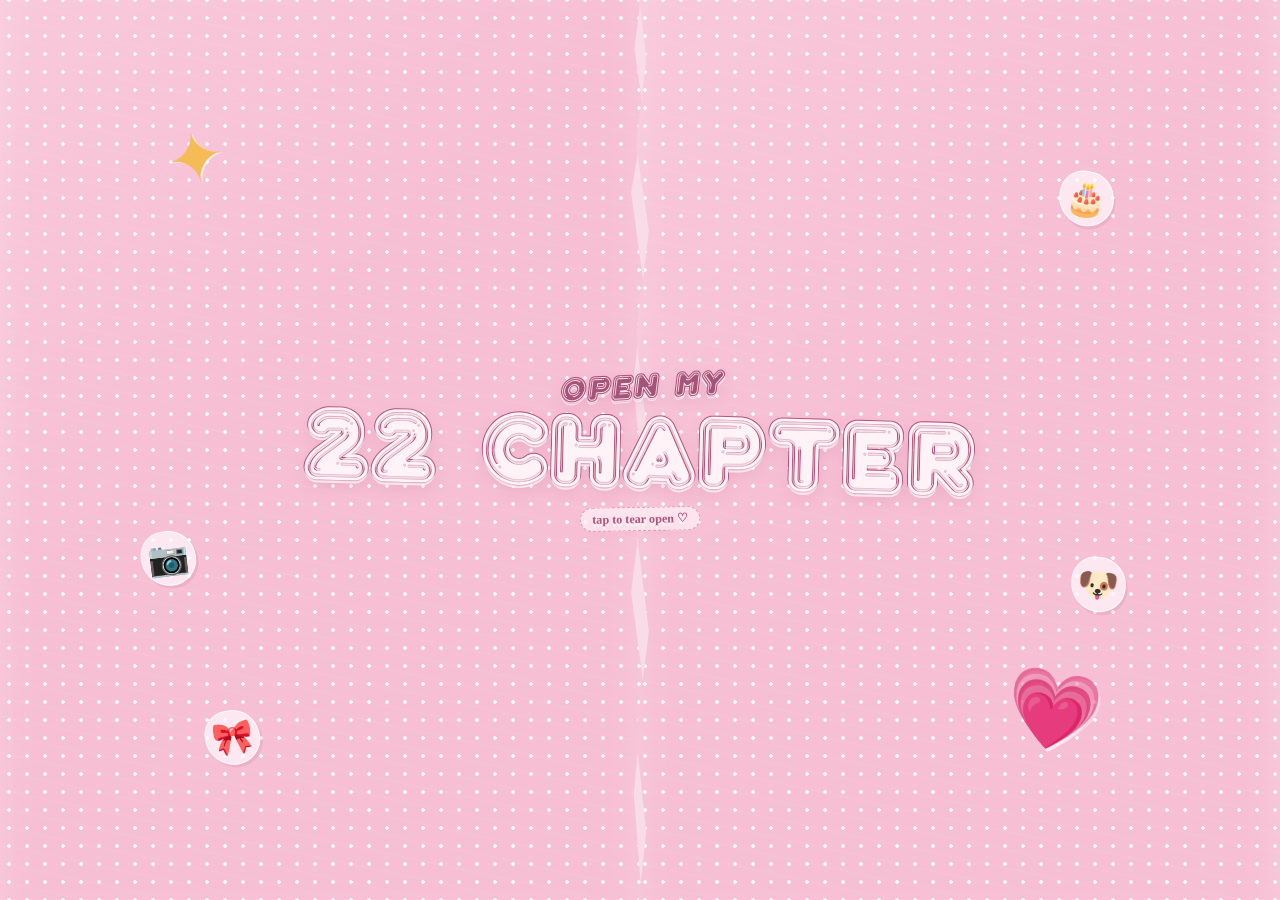
<file: index.html>
<!doctype html>
<html lang="en">
  <head>
    <meta charset="UTF-8" />
    <meta name="viewport" content="width=device-width, initial-scale=1.0" />
    <meta name="description" content="Mimi's 22 Chapter birthday page" />
    <title>Mimi's 22 Chapter</title>
    <link rel="stylesheet" href="style.css" />
  </head>
  <body class="intro-active">
    <section class="chapter-intro" id="chapter-intro" role="button" tabindex="0" aria-label="Open Mimi's 22 chapter">
      <div class="chapter-intro__panel chapter-intro__panel--left" aria-hidden="true"></div>
      <div class="chapter-intro__panel chapter-intro__panel--right" aria-hidden="true"></div>
      <div class="chapter-intro__content" aria-hidden="true">
        <p class="chapter-intro__eyebrow">open my</p>
        <p class="chapter-intro__title">22 chapter</p>
        <p class="chapter-intro__hint">tap to tear open ♡</p>
      </div>
      <span class="chapter-intro__sticker chapter-intro__sticker--star" aria-hidden="true">✦</span>
      <span class="chapter-intro__sticker chapter-intro__sticker--heart" aria-hidden="true">💗</span>
      <span class="chapter-intro__mini-icon chapter-intro__mini-icon--cake" aria-hidden="true">🎂</span>
      <span class="chapter-intro__mini-icon chapter-intro__mini-icon--bow" aria-hidden="true">🎀</span>
      <span class="chapter-intro__mini-icon chapter-intro__mini-icon--camera" aria-hidden="true">📷</span>
      <span class="chapter-intro__mini-icon chapter-intro__mini-icon--dog" aria-hidden="true">🐶</span>
    </section>
    <main>
      <section class="screen welcome-screen" id="welcome-screen" aria-labelledby="welcome-title">
        <div class="cover-bubbles" aria-hidden="true">
          <span class="cover-bubble cover-bubble--one"></span>
          <span class="cover-bubble cover-bubble--two"></span>
          <span class="cover-bubble cover-bubble--three"></span>
          <span class="cover-bubble cover-bubble--four"></span>
          <span class="cover-bubble cover-bubble--five"></span>
        </div>
        <div class="title-area" id="welcome-title" aria-label="WELCOME TO MIMI'S 22 CHAPTER">
          <p class="title-line title-line--welcome" aria-hidden="true">
            <span class="title-word title-word--welcome"><span class="title-letter" style="--letter-delay: .5s">W</span><span class="title-letter" style="--letter-delay: .54s">E</span><span class="title-letter" style="--letter-delay: .58s">L</span><span class="title-letter" style="--letter-delay: .62s">C</span><span class="title-letter" style="--letter-delay: .66s">O</span><span class="title-letter" style="--letter-delay: .70s">M</span><span class="title-letter" style="--letter-delay: .74s">E</span></span>
            <span class="title-word title-word--to"><span class="title-letter" style="--letter-delay: .82s">T</span><span class="title-letter" style="--letter-delay: .86s">O</span></span>
          </p>
          <p class="title-line title-line--mimi" aria-hidden="true">
            <span class="title-word title-word--mimi"><span class="title-letter" style="--letter-delay: 1.3s">M</span><span class="title-letter" style="--letter-delay: 1.38s">I</span><span class="title-letter" style="--letter-delay: 1.46s">M</span><span class="title-letter" style="--letter-delay: 1.54s">I</span><span class="title-letter" style="--letter-delay: 1.62s">'</span><span class="title-letter" style="--letter-delay: 1.70s">S</span></span>
          </p>
          <p class="title-line title-line--chapter" aria-hidden="true">
            <span class="title-word title-word--twenty-two"><span class="title-letter" style="--letter-delay: 2.1s">2</span><span class="title-letter" style="--letter-delay: 2.1s">2</span></span>
            <span class="title-word title-word--chapter"><span class="title-letter" style="--letter-delay: 2.1s">C</span><span class="title-letter" style="--letter-delay: 2.1s">H</span><span class="title-letter" style="--letter-delay: 2.1s">A</span><span class="title-letter" style="--letter-delay: 2.1s">P</span><span class="title-letter" style="--letter-delay: 2.1s">T</span><span class="title-letter" style="--letter-delay: 2.1s">E</span><span class="title-letter" style="--letter-delay: 2.1s">R</span></span>
          </p>
        </div>
        <a class="enter-button" id="enter-button" href="room.html">Open my chapter ♡</a>
      </section>
    </main>
    <script>
      const enterButton = document.querySelector("#enter-button");

      if (window.matchMedia("(pointer: fine)").matches) {
        const cursor = document.createElement("span");
        const cursorShape = document.createElement("span");
        cursor.className = "custom-cursor custom-cursor--bubble";
        cursorShape.className = "custom-cursor__shape";
        cursor.append(cursorShape);
        document.body.append(cursor);
        document.body.classList.add("has-custom-cursor");

        document.addEventListener("pointermove", (event) => {
          cursor.style.transform = `translate3d(${event.clientX}px, ${event.clientY}px, 0) translate(-50%, -50%)`;
          cursor.classList.add("is-ready");
        });
        document.addEventListener("pointerdown", () => {
          cursor.classList.remove("is-clicking");
          void cursor.offsetWidth;
          cursor.classList.add("is-clicking");
        });
        cursorShape.addEventListener("animationend", (event) => {
          if (event.animationName === "cursor-pop") cursor.classList.remove("is-clicking");
        });
      }

      const chapterIntro = document.querySelector("#chapter-intro");
      const skipIntro = new URLSearchParams(window.location.search).get("skipIntro") === "1";
      let welcomeHasStarted = false;

      function startWelcomePage() {
        if (welcomeHasStarted) return;
        welcomeHasStarted = true;
        document.body.classList.remove("intro-active");
        window.setTimeout(() => {
          enterButton.classList.add("is-visible");
        }, 3050);
      }

      function openChapterIntro() {
        if (chapterIntro.classList.contains("is-opening")) return;
        chapterIntro.classList.add("is-opening");
        chapterIntro.setAttribute("aria-hidden", "true");
        window.setTimeout(() => {
          chapterIntro.remove();
          startWelcomePage();
        }, 1000);
      }

      if (skipIntro) {
        chapterIntro.remove();
        startWelcomePage();
      } else {
        chapterIntro.addEventListener("click", openChapterIntro);
        chapterIntro.addEventListener("keydown", (event) => {
          if (event.key === "Enter" || event.key === " ") {
            event.preventDefault();
            openChapterIntro();
          }
        });
      }

      enterButton.addEventListener("click", () => {
        sessionStorage.setItem("mimi-22-play-melody", "1");
      });
    </script>
  </body>
</html>
</file>
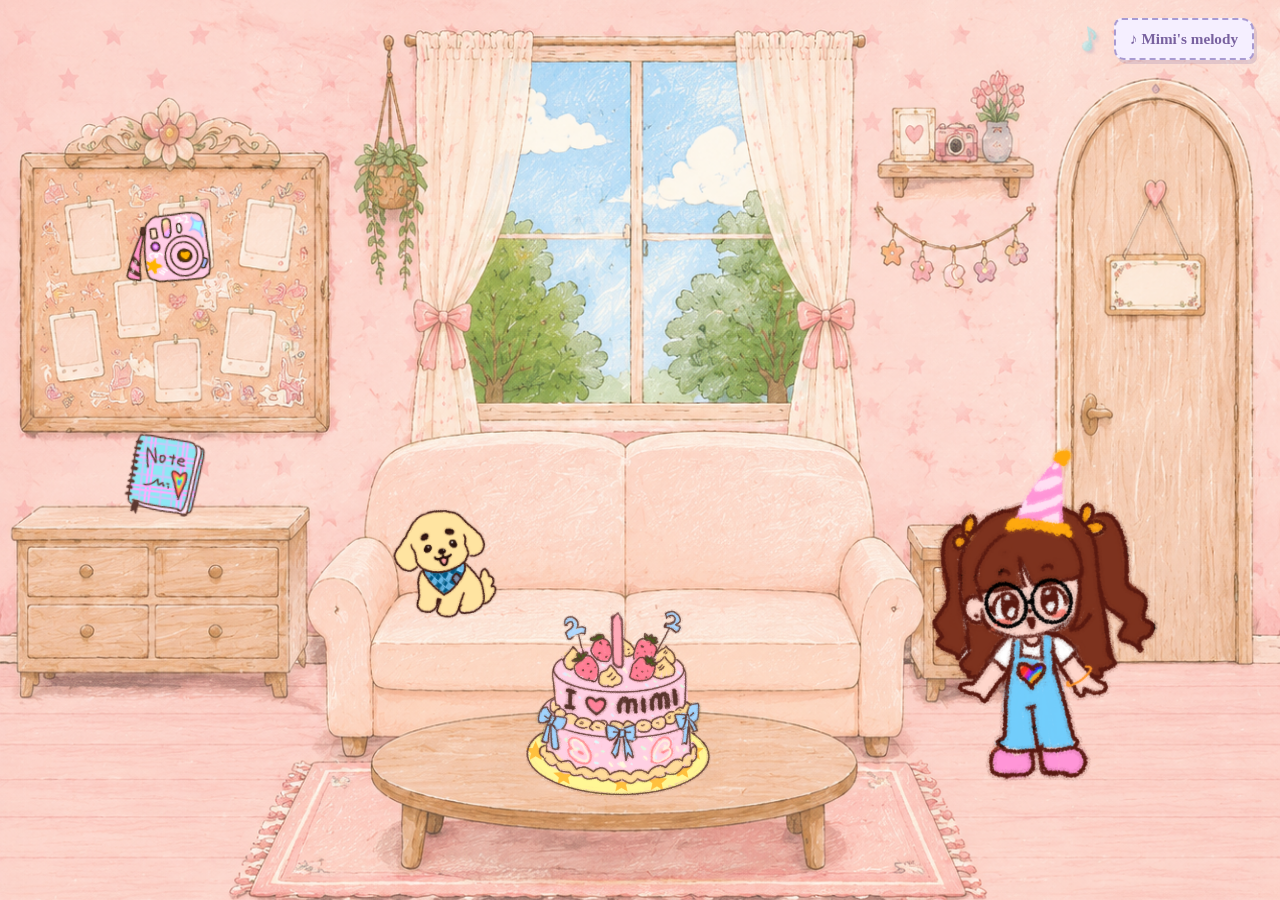
<file: room.html>
<!doctype html>
<html lang="en">
  <head>
    <meta charset="UTF-8" />
    <meta name="viewport" content="width=device-width, initial-scale=1.0" />
    <meta name="description" content="Mimi's 22 Chapter birthday room" />
    <title>Mimi's 22 Chapter — Room</title>
    <link rel="stylesheet" href="style.css" />
    <style>
      :root {
        --flame-top: 1%;
        --flame-left: 46%;
        --bubble-opacity: 0.75;
        --bubble-speed: 0.87;
      }

      .room-screen {
        isolation: isolate;
      }

      /* Desktop keeps the original room stage. On mobile this becomes a separate
         canvas that matches the full portrait background image. */
      .room-mobile-canvas {
        display: contents;
      }

      .room-item {
        position: absolute;
        display: block;
        height: auto;
        user-select: none;
        pointer-events: auto;
        transition: transform 180ms ease;
      }

      .room-screen:not(.is-editing) .mimi:hover,
      .room-screen:not(.is-editing) .dog:hover,
      .room-screen:not(.is-editing) .cake:hover { transform: scale(1.07); }

      .room-screen:not(.is-editing) .camera:hover { transform: rotate(-6deg) scale(1.07); }
      .room-screen:not(.is-editing) .notebook:hover { transform: rotate(7deg) scale(1.07); }

      .birthday-bubble {
        position: absolute;
        z-index: 1;
        width: var(--bubble-size);
        aspect-ratio: 1;
        bottom: -12%;
        cursor: pointer;
        opacity: var(--bubble-opacity);
        pointer-events: none;
        background: radial-gradient(circle at 32% 24%, rgb(255 255 255 / 92%) 0 7%, rgb(255 255 255 / 32%) 8% 18%, transparent 19%), var(--bubble-color);
        border: 2px solid rgb(255 255 255 / 68%);
        border-radius: 50% 48% 52% 49%;
        box-shadow: inset -5px -7px 10px rgb(255 255 255 / 28%), inset 4px 5px 8px rgb(255 255 255 / 14%), 2px 4px 0 rgb(165 84 122 / 16%);
        will-change: transform, opacity;
        animation: bubble-rise var(--bubble-duration) linear var(--bubble-delay) forwards;
      }

      .birthday-bubble::after {
        content: none;
      }

      .room-screen.is-editing .birthday-bubble {
        pointer-events: none;
        opacity: 0.3;
      }

      .birthday-bubble.is-popped {
        pointer-events: none;
        animation: none;
      }

      .bubble-confetti {
        position: absolute;
        top: 50%;
        left: 50%;
        z-index: 9;
        width: 0.4rem;
        height: 0.58rem;
        background: var(--paper-color);
        border-radius: 2px 4px 2px 5px;
        box-shadow: 1px 1px 0 rgb(125 67 90 / 13%);
        pointer-events: none;
        animation: bubble-confetti var(--particle-duration) cubic-bezier(.18, .78, .35, 1) forwards;
      }

      .bubble-confetti--ribbon {
        width: 0.22rem;
        height: 1.08rem;
        border-radius: 999px 999px 4px 4px;
      }

      @keyframes bubble-rise {
        0% { opacity: 0; transform: translate(0, 0) scale(0.78) rotate(-4deg); }
        8% { opacity: var(--bubble-opacity); }
        48% { opacity: var(--bubble-opacity); transform: translate(var(--bubble-drift-mid), -54svh) scale(var(--bubble-mid-scale)) rotate(4deg); }
        88% { opacity: var(--bubble-opacity); }
        100% { opacity: 0; transform: translate(var(--bubble-drift-end), -119svh) scale(0.94) rotate(-5deg); }
      }

      @keyframes bubble-pop {
        from { opacity: 1; transform: scale(1); }
        40% { opacity: 0.9; transform: scale(1.18); }
        to { opacity: 0; transform: scale(0.12); }
      }

      @keyframes bubble-confetti {
        0% { opacity: 0; transform: translate(-50%, -50%) scale(0.35) rotate(0); }
        12% { opacity: 1; transform: translate(calc(-50% + var(--burst-x-near)), calc(-50% + var(--burst-y-near))) scale(1) rotate(35deg); }
        58% { opacity: 1; transform: translate(calc(-50% + var(--burst-x-mid)), calc(-50% + var(--burst-y-mid))) scale(1.05) rotate(var(--particle-spin-mid)); }
        100% { opacity: 0; transform: translate(calc(-50% + var(--burst-x)), calc(-50% + var(--burst-y-end))) scale(0.72) rotate(var(--particle-spin)); }
      }

      .mimi.is-celebrating,
      .dog.is-celebrating { animation: character-bounce 620ms cubic-bezier(.18, .9, .25, 1.22); }

      .character-feedback {
        position: fixed;
        z-index: 26;
        min-width: 5.6rem;
        padding: 0.45rem 0.65rem;
        color: #a34d76;
        text-align: center;
        pointer-events: none;
        background: #fff6fa;
        border: 2px dashed #e39ab7;
        border-radius: 10px 13px 9px 12px;
        box-shadow: 2px 3px 0 rgb(181 79 123 / 18%);
        animation: character-feedback-float 1.8s cubic-bezier(.2, .75, .25, 1) forwards;
      }

      .character-feedback-main {
        display: block;
        font: 800 1rem/1 "Marker Felt", "Bradley Hand", "Comic Sans MS", cursive;
      }

      .character-feedback-sub {
        display: block;
        margin-top: 0.22rem;
        color: #b57890;
        font: 700 0.68rem/1.2 "Marker Felt", "Bradley Hand", "Comic Sans MS", cursive;
      }

      .feedback-particle {
        position: absolute;
        top: 50%;
        left: 50%;
        color: var(--particle-color, #f3b85e);
        font-size: 0.9rem;
        line-height: 1;
        opacity: 0;
        animation: feedback-particle 1.25s ease-out var(--particle-delay, 120ms) forwards;
      }

      .feedback-particle--one { --particle-x: -2.3rem; --particle-y: -1.4rem; --particle-x-near: -1rem; --particle-y-near: -0.6rem; --particle-color: #f1ba5e; }
      .feedback-particle--two { --particle-x: 2.1rem; --particle-y: -1.8rem; --particle-x-near: 0.9rem; --particle-y-near: -0.8rem; --particle-color: #ef8fae; }
      .feedback-particle--three { --particle-x: -1.8rem; --particle-y: 1rem; --particle-x-near: -0.8rem; --particle-y-near: 0.45rem; --particle-color: #ef8fae; --particle-delay: 180ms; }
      .feedback-particle--four { --particle-x: 2.2rem; --particle-y: 0.8rem; --particle-x-near: 1rem; --particle-y-near: 0.35rem; --particle-color: #f1ba5e; --particle-delay: 220ms; }

      @keyframes character-bounce {
        0%, 100% { transform: translateY(0) scale(1); }
        35% { transform: translateY(-7px) scale(1.1, 0.94); }
        58% { transform: translateY(1px) scale(0.96, 1.05); }
        78% { transform: translateY(-2px) scale(1.03, 0.98); }
      }

      @keyframes character-feedback-float {
        0% { opacity: 0; transform: translate(-50%, 9px) scale(0.55) rotate(-3deg); }
        20% { opacity: 1; transform: translate(-50%, 0) scale(1.06) rotate(1deg); }
        38% { opacity: 1; transform: translate(-50%, -2px) scale(1) rotate(-1deg); }
        64% { opacity: 1; transform: translate(-50%, -1.8rem) scale(1) rotate(1deg); }
        100% { opacity: 0; transform: translate(-50%, -4.8rem) scale(0.94) rotate(2deg); }
      }

      @keyframes feedback-particle {
        0% { opacity: 0; transform: translate(-50%, -50%) scale(0.3) rotate(0); }
        22% { opacity: 1; transform: translate(calc(-50% + var(--particle-x-near)), calc(-50% + var(--particle-y-near))) scale(1) rotate(25deg); }
        100% { opacity: 0; transform: translate(calc(-50% + var(--particle-x)), calc(-50% + var(--particle-y))) scale(0.75) rotate(80deg); }
      }

      .hover-tooltip {
        position: fixed;
        z-index: 20;
        max-width: min(15rem, 78vw);
        padding: 0.55rem 0.75rem;
        color: #8d4263;
        font: 700 0.9rem/1.35 "Marker Felt", "Bradley Hand", "Comic Sans MS", cursive;
        text-align: center;
        background: #fff6fa;
        border: 2px dashed #de91b0;
        border-radius: 10px 13px 9px 12px;
        box-shadow: 3px 4px 0 rgb(181 79 123 / 20%);
        opacity: 0;
        pointer-events: none;
        transform: translate(-50%, calc(-100% - 12px)) scale(0.82) rotate(-1.5deg);
        transition: opacity 150ms ease, transform 180ms ease;
      }

      .hover-tooltip.is-visible {
        opacity: 1;
        transform: translate(-50%, calc(-100% - 12px)) scale(1) rotate(-1.5deg);
      }

      .camera-flash {
        position: fixed;
        inset: 0;
        z-index: 29;
        pointer-events: none;
        background: #fff;
        opacity: 0;
      }

      .camera-flash.is-flashing { animation: camera-flash 420ms ease-out; }

      .memory-overlay {
        position: fixed;
        inset: 0;
        z-index: 30;
        display: grid;
        place-items: center;
        padding: clamp(1rem, 3vw, 2.5rem);
        overflow: hidden;
        background: rgb(105 47 76 / 42%);
        opacity: 0;
        visibility: hidden;
        transition: opacity 220ms ease, visibility 220ms ease;
      }

      .memory-overlay.is-open {
        opacity: 1;
        visibility: visible;
      }

      .notebook-overlay {
        position: fixed;
        inset: 0;
        z-index: 31;
        display: grid;
        place-items: center;
        padding: 1rem;
        overflow: visible;
        background: rgb(105 47 76 / 42%);
        opacity: 0;
        visibility: hidden;
        transition: opacity 240ms ease, visibility 240ms ease;
      }

      .notebook-overlay.is-open {
        opacity: 1;
        visibility: visible;
      }

      .cake-overlay {
        position: fixed;
        top: 0;
        right: 0;
        bottom: 0;
        left: 0;
        z-index: 32;
        display: grid;
        place-items: center;
        padding: 1rem;
        overflow: hidden;
        background: rgb(105 47 76 / 46%);
        opacity: 0;
        visibility: hidden;
        transition: opacity 240ms ease, visibility 240ms ease;
      }

      .cake-overlay.is-open {
        opacity: 1;
        visibility: visible;
      }

      .cake-celebration {
        position: relative;
        justify-self: center;
        align-self: center;
        width: min(90vw, 34rem);
        margin: 0;
        padding: clamp(1.5rem, 4vw, 2.7rem);
        text-align: center;
        background: #fff0f6;
        border: 2px dashed #e79ab9;
        border-radius: 24px 30px 22px 28px;
        box-shadow: 8px 10px 0 rgb(120 46 80 / 18%);
        transform-origin: center;
        transform: scale(0.94) rotate(0.8deg);
        transition: transform 280ms cubic-bezier(.2, .85, .25, 1.12);
      }

      .cake-overlay.is-open .cake-celebration { transform: scale(1) rotate(0.8deg); }

      .cake-title {
        margin: 0;
        color: #ab4c77;
        font: 800 clamp(1.8rem, 5vw, 3rem)/1 "Marker Felt", "Bradley Hand", "Comic Sans MS", cursive;
      }

      .cake-subtitle {
        margin: 0.45rem 0 1rem;
        color: #a67087;
        font: italic 0.95rem/1.4 Georgia, serif;
      }

      .cake-close {
        position: absolute;
        top: 0.8rem;
        right: 0.9rem;
        width: 2.2rem;
        height: 2.2rem;
        color: #ba638b;
        font: 700 1.25rem/1 sans-serif;
        cursor: pointer;
        background: #fff9fc;
        border: 2px solid #e6a6c1;
        border-radius: 50%;
      }

      .cake-stage {
        position: relative;
        width: min(72vw, 20rem);
        margin: 0 auto;
        cursor: pointer;
      }

      .cake-stage > img { display: block; width: 100%; height: auto; }

      .cake-flame {
        position: absolute;
        top: var(--flame-top);
        left: var(--flame-left);
        width: 7%;
        aspect-ratio: 0.62;
        background: linear-gradient(#fff7a6, #ff9b62 65%, #f3708d);
        border-radius: 60% 60% 65% 65%;
        box-shadow: 0 0 15px #ffd77b;
        transform-origin: 50% 100%;
        animation: flame-flicker 700ms ease-in-out infinite alternate;
      }

      .cake-candle-mask {
        position: absolute;
        top: calc(var(--flame-top) - 1%);
        left: calc(var(--flame-left) - 1.5%);
        width: 10%;
        height: 10%;
        background: #fff0f6;
        border-radius: 50% 50% 35% 35%;
        opacity: 0;
      }

      .cake-smoke {
        position: absolute;
        top: var(--flame-top);
        left: var(--flame-left);
        width: 5%;
        aspect-ratio: 1;
        background: rgb(205 196 207 / 72%);
        border-radius: 50%;
        opacity: 0;
      }

      .cake-star {
        position: absolute;
        top: 20%;
        left: 50%;
        color: #f2b956;
        font-size: clamp(1rem, 4vw, 1.8rem);
        opacity: 0;
        pointer-events: none;
      }

      .cake-stage.is-blown .cake-flame { opacity: 0; animation: none; }
      .cake-stage.is-blown .cake-candle-mask { opacity: 1; }
      .cake-stage.is-blown .cake-smoke { animation: smoke-rise 950ms ease-out forwards; }
      .cake-stage.is-blown .cake-star { animation: star-burst 800ms ease-out forwards; }
      .cake-stage.is-blown .cake-star:nth-of-type(4) { animation-delay: 80ms; }
      .cake-stage.is-blown .cake-star:nth-of-type(5) { animation-delay: 150ms; }

      .cake-star--left { --x: -6rem; --y: -3rem; }
      .cake-star--right { --x: 5rem; --y: -3.5rem; }
      .cake-star--top { --x: 0.5rem; --y: -5rem; }

      .cake-result {
        margin: 0.5rem 0 0;
        color: #bf5c88;
        font: 800 clamp(1.05rem, 3.2vw, 1.55rem)/1.25 "Marker Felt", "Bradley Hand", "Comic Sans MS", cursive;
        opacity: 0;
        transform: translateY(8px) scale(0.95);
        transition: opacity 260ms ease, transform 260ms ease;
      }

      .cake-celebration.is-finished .cake-result { opacity: 1; transform: translateY(0) scale(1); }

      @keyframes flame-flicker {
        from { transform: rotate(-5deg) scale(0.92, 1.05); }
        to { transform: rotate(5deg) scale(1.05, 0.93); }
      }

      @keyframes smoke-rise {
        0% { opacity: 0; transform: translate(0, 0) scale(0.5); }
        20% { opacity: 0.75; }
        100% { opacity: 0; transform: translate(1rem, -4rem) scale(2.2); }
      }

      @keyframes star-burst {
        0% { opacity: 0; transform: translate(0, 0) scale(0.4) rotate(0); }
        30% { opacity: 1; }
        100% { opacity: 0; transform: translate(var(--x), var(--y)) scale(1.15) rotate(100deg); }
      }

      .notebook-page {
        position: relative;
        --note-paper-width: min(100%, 56.2svh, 31.85rem);
        width: min(75vw, 68rem);
        height: min(85svh, 48rem);
        padding: clamp(2.5rem, 7vw, 4.5rem) clamp(1.4rem, 6vw, 4rem) 1.5rem;
        text-align: center;
        background: url("assets/backgrounds/melody-paper.png") center / contain no-repeat;
        transform: scale(0.94) rotate(-1deg);
        transition: transform 300ms cubic-bezier(.2, .85, .25, 1.12);
      }

      .note-board { position: relative; }

      .notebook-overlay.is-open .notebook-page { transform: scale(1) rotate(-1deg); }

      .notebook-title {
        position: absolute;
        top: 10%;
        left: 50%;
        width: var(--note-paper-width);
        margin: 0;
        color: #c66f9c;
        font: 800 clamp(1.35rem, 3.5vw, 2.15rem)/1.1 "Marker Felt", "Bradley Hand", "Comic Sans MS", cursive;
        transform: translateX(-50%);
      }

      .notebook-subtitle {
        position: absolute;
        top: 18%;
        left: 50%;
        width: var(--note-paper-width);
        margin: 0;
        color: #aa7892;
        font: italic 0.95rem/1.4 Georgia, serif;
        transform: translateX(-50%);
      }

      .notebook-close {
        position: fixed;
        top: 1.25rem;
        right: 1.5rem;
        z-index: 9999;
        width: 2.2rem;
        height: 2.2rem;
        color: #bc668e;
        font: 700 1.25rem/1 sans-serif;
        cursor: pointer;
        background: #fff9fc;
        border: 2px solid #e6a6c1;
        border-radius: 50%;
        box-shadow: 2px 3px 0 rgb(169 71 115 / 16%);
      }

      .message-form {
        position: absolute;
        top: 25%;
        left: 50%;
        display: grid;
        gap: 0.55rem;
        width: min(var(--note-paper-width), 28rem);
        margin: 0;
        transform: translateX(-50%);
      }

      .message-form input,
      .message-form textarea {
        width: 100%;
        color: #8f5870;
        font: 0.95rem/1.4 "Marker Felt", "Bradley Hand", "Comic Sans MS", cursive;
        background: rgb(255 255 255 / 64%);
        border: 1px dashed #df9eb8;
        border-radius: 8px 11px 7px 10px;
        outline: none;
      }

      .message-form input { padding: 0.55rem 0.75rem; }
      .message-form textarea { min-height: 4.6rem; padding: 0.6rem 0.75rem; resize: none; }
      .message-form input:focus,
      .message-form textarea:focus { border-color: #c86b96; box-shadow: 0 0 0 3px rgb(239 181 205 / 34%); }

      .message-submit {
        justify-self: center;
        padding: 0.6rem 1rem;
        color: #a74d75;
        font: 700 1rem "Marker Felt", "Bradley Hand", "Comic Sans MS", cursive;
        cursor: pointer;
        background: #ffe3ef;
        border: 2px dashed #dc8cad;
        border-radius: 7px 11px 6px 10px;
        box-shadow: 2px 3px 0 rgb(173 77 118 / 19%);
      }

      .message-cards {
        position: absolute;
        top: 49%;
        left: 50%;
        width: var(--note-paper-width);
        height: clamp(10rem, 30vh, 15rem);
        margin: 0;
        overflow: hidden;
        transform: translateX(-50%);
      }

      .message-card {
        position: absolute;
        width: min(22%, 6.3rem);
        aspect-ratio: 1;
        color: #715b4e;
        filter: drop-shadow(3px 5px 5px rgb(126 66 83 / 22%));
        animation: message-card-appear 260ms ease-out both;
      }

      .note-card-background {
        position: absolute;
        inset: 0;
        width: 100%;
        height: 100%;
        object-fit: contain;
        pointer-events: none;
      }

      .note-content {
        position: absolute;
        inset: 24% 18% 27%;
        z-index: 1;
        display: grid;
        align-content: center;
        gap: 0.25rem;
        overflow: hidden;
        text-align: center;
      }

      .message-card-name { margin: 0; color: #bd668d; font: 700 clamp(0.38rem, 0.95vw, 0.55rem) "Marker Felt", "Bradley Hand", "Comic Sans MS", cursive; overflow-wrap: anywhere; }
      .message-card-text { margin: 0; font: clamp(0.34rem, 0.85vw, 0.5rem)/1.2 "Marker Felt", "Bradley Hand", "Comic Sans MS", cursive; overflow-wrap: anywhere; }

      .message-actions {
        position: absolute;
        top: -0.55rem;
        right: -0.45rem;
        z-index: 3;
        display: flex;
        gap: 0.2rem;
        opacity: 0;
        transform: translateY(3px) scale(0.88);
        transition: opacity 160ms ease, transform 160ms ease;
      }

      .message-card:hover .message-actions,
      .message-card:focus-within .message-actions {
        opacity: 1;
        transform: translateY(0) scale(1);
      }

      .message-actions button {
        padding: 0.22rem 0.35rem;
        color: #a64f77;
        font: 700 0.52rem "Marker Felt", "Bradley Hand", "Comic Sans MS", cursive;
        white-space: nowrap;
        cursor: pointer;
        background: #fff8fb;
        border: 1px dashed #df9eb8;
        border-radius: 5px;
        box-shadow: 1px 2px 0 rgb(181 79 123 / 16%);
      }

      .message-pagination {
        position: absolute;
        bottom: 7%;
        left: 50%;
        display: flex;
        align-items: center;
        justify-content: center;
        gap: 0.65rem;
        margin: 0;
        color: #bd668d;
        font: 700 0.7rem "Marker Felt", "Bradley Hand", "Comic Sans MS", cursive;
        transform: translateX(-50%);
      }

      .message-pagination button {
        width: 1.65rem;
        height: 1.4rem;
        color: #b65d86;
        cursor: pointer;
        background: rgb(255 249 252 / 70%);
        border: 1px dashed #df9eb8;
        border-radius: 6px;
      }

      .message-pagination button:disabled { cursor: default; opacity: 0.4; }

      @keyframes message-card-appear {
        from { opacity: 0; transform: translateY(8px) scale(0.9) rotate(var(--card-rotation)); }
        to { opacity: 1; transform: translateY(0) scale(1) rotate(var(--card-rotation)); }
      }

      .memory-box {
        position: relative;
        width: min(100%, 68rem);
        height: min(88svh, calc(100svh - 5rem), 48rem);
        padding: clamp(1.1rem, 3vw, 2.25rem);
        display: grid;
        grid-template-rows: auto auto minmax(0, 1fr);
        overflow: hidden;
        background: #ffeef4;
        border: 2px dashed #e59ab8;
        border-radius: 20px 27px 18px 24px;
        box-shadow: 8px 10px 0 rgb(120 46 80 / 18%);
        transform: scale(0.94) rotate(-0.8deg);
        transition: transform 260ms cubic-bezier(.2, .85, .25, 1.12);
      }

      .memory-overlay.is-open .memory-box { transform: scale(1) rotate(-0.8deg); }

      .memory-title {
        margin: 0;
        color: #a94773;
        font: 800 clamp(1.45rem, 4vw, 2.5rem)/1.1 "Marker Felt", "Bradley Hand", "Comic Sans MS", cursive;
        text-align: center;
      }

      .memory-subtitle {
        margin: 0.45rem 0 1rem;
        color: #a86c83;
        font: italic 1rem/1.4 Georgia, serif;
        text-align: center;
      }

      .memory-close {
        position: absolute;
        top: 0.8rem;
        right: 0.9rem;
        width: 2.25rem;
        height: 2.25rem;
        color: #a94773;
        font: 700 1.25rem/1 sans-serif;
        cursor: pointer;
        background: #fff9fb;
        border: 2px solid #e59ab8;
        border-radius: 50%;
        box-shadow: 2px 3px 0 rgb(169 71 115 / 20%);
      }

      .memory-wall {
        position: relative;
        min-height: 0;
        overflow: hidden;
      }

      .memory-photo {
        position: absolute;
        display: block;
        z-index: 1;
        height: auto;
        object-fit: contain;
        filter: drop-shadow(3px 6px 5px rgb(116 50 79 / 22%));
        transform-origin: center;
        cursor: zoom-in;
        transition: transform 220ms ease, filter 220ms ease;
      }

      .memory-photo-note {
        position: absolute;
        z-index: 4;
        max-width: 12rem;
        padding: 0.45rem 0.65rem;
        color: #98506e;
        font: 700 0.8rem/1.3 "Marker Felt", "Bradley Hand", "Comic Sans MS", cursive;
        text-align: center;
        background: #fff7fa;
        border: 2px dashed #e39ab7;
        border-radius: 9px 12px 8px 11px;
        box-shadow: 2px 3px 0 rgb(181 79 123 / 18%);
        opacity: 0;
        pointer-events: none;
        transform: translate(-50%, calc(-100% - 8px)) scale(0.85) rotate(-1.5deg);
        transition: opacity 150ms ease, transform 180ms ease;
      }

      .memory-photo-note.is-visible {
        opacity: 1;
        transform: translate(-50%, calc(-100% - 8px)) scale(1) rotate(-1.5deg);
      }

      .memory-photo-note.is-below {
        transform: translate(-50%, 8px) scale(0.85) rotate(-1.5deg);
      }

      .memory-photo-note.is-below.is-visible {
        transform: translate(-50%, 8px) scale(1) rotate(-1.5deg);
      }

      .memory-sticker {
        position: absolute;
        z-index: 0;
        height: auto;
        pointer-events: none;
        filter: drop-shadow(2px 3px 2px rgb(132 61 91 / 16%));
      }

      .memory-mobile-pagination {
        display: none;
      }

      @media (max-width: 768px) {
        .memory-overlay { z-index: 80; padding: 0.75rem; }

        .memory-box {
          width: min(92vw, 30rem);
          height: min(90svh, calc(100svh - 1.5rem));
          padding: 1rem 1rem 3.4rem !important;
        }

        .memory-title {
          padding-inline: 2rem;
          font-size: clamp(1.3rem, 6vw, 1.8rem);
        }

        .memory-subtitle { margin-bottom: 0.6rem; font-size: 0.9rem; }

        .memory-wall {
          display: grid;
          place-items: center;
          touch-action: pan-y;
        }

        .memory-photo {
          top: 50% !important;
          left: 50% !important;
          width: auto !important;
          height: auto;
          max-width: min(100%, 21rem);
          max-height: 100%;
          margin: 0;
          opacity: 0;
          pointer-events: none;
          transform: translate(-50%, -50%) scale(0.94) !important;
          transition: opacity 220ms ease, transform 280ms cubic-bezier(.2, .82, .28, 1.08), filter 220ms ease;
        }

        .memory-photo.is-mobile-active {
          z-index: 2;
          opacity: 1;
          pointer-events: auto;
          transform: translate(-50%, -50%) scale(1) !important;
        }

        .memory-photo.is-mobile-active.is-mobile-entering-next {
          opacity: 0;
          transform: translate(calc(-50% + 24px), -50%) scale(0.94) !important;
        }

        .memory-photo.is-mobile-active.is-mobile-entering-previous {
          opacity: 0;
          transform: translate(calc(-50% - 24px), -50%) scale(0.94) !important;
        }

        .memory-photo.is-mobile-active.is-mobile-tapped {
          filter: drop-shadow(5px 10px 9px rgb(116 50 79 / 35%));
          transform: translate(-50%, calc(-50% - 6px)) scale(1.05) !important;
        }

        .memory-sticker { display: none; }

        .memory-photo-note {
          top: auto !important;
          bottom: 0.65rem;
          left: 50% !important;
          display: block;
          z-index: 4;
          max-width: min(82%, 16rem);
          opacity: 0;
          transform: translate(-50%, 10px) scale(0.86) rotate(-1.5deg);
          transition: opacity 180ms ease, transform 220ms cubic-bezier(.2, .82, .28, 1.08);
        }

        .memory-photo-note.is-mobile-visible {
          opacity: 1;
          transform: translate(-50%, 0) scale(1) rotate(-1.5deg);
        }

        .memory-mobile-pagination {
          position: absolute;
          right: 50%;
          bottom: 0.8rem;
          z-index: 5;
          display: flex;
          align-items: center;
          gap: 0.7rem;
          transform: translateX(50%);
          color: #a94773;
          font: 700 0.86rem/1 "Marker Felt", "Bradley Hand", "Comic Sans MS", cursive;
        }

        .memory-mobile-pagination button {
          width: 2rem;
          height: 1.8rem;
          color: #a94773;
          font: 700 1.1rem/1 sans-serif;
          cursor: pointer;
          background: #fff9fb;
          border: 1px dashed #e59ab8;
          border-radius: 9px 11px 8px 10px;
          box-shadow: 2px 2px 0 rgb(169 71 115 / 14%);
        }

        .memory-mobile-pagination button:disabled { opacity: 0.38; cursor: default; }
      }

      @keyframes camera-flash {
        0% { opacity: 0; }
        18% { opacity: 0.92; }
        100% { opacity: 0; }
      }

      @media (max-width: 768px) {
        .room-screen {
          background-image: url("assets/backgrounds/room-mobile.png");
          background-size: contain;
          background-position: center;
          background-repeat: no-repeat;
          background-color: #f7dce6;
        }

        .room-screen,
        .room-screen *,
        .music-corner,
        .music-corner *,
        .memory-overlay,
        .memory-overlay *,
        .cake-overlay,
        .cake-overlay *,
        .notebook-overlay,
        .notebook-overlay * {
          -webkit-tap-highlight-color: transparent;
          -webkit-touch-callout: none;
          -webkit-user-select: none;
          user-select: none;
        }

        .room-screen img,
        .memory-overlay img,
        .cake-overlay img,
        .notebook-overlay img {
          -webkit-user-drag: none;
          user-drag: none;
        }

        .notebook-overlay input,
        .notebook-overlay textarea {
          -webkit-touch-callout: default;
          -webkit-user-select: text;
          user-select: text;
        }

        .room-mobile-canvas {
          position: absolute;
          top: 50%;
          left: 50%;
          display: block;
          width: min(100vw, calc(100svh * 941 / 1672));
          height: min(100svh, calc(100vw * 1672 / 941));
          transform: translate(-50%, -50%);
          z-index: 2;
          pointer-events: none;
        }

        .room-mobile-canvas > .room-item {
          pointer-events: auto;
        }

        /* Bubbles sit above the room scene, while music and overlay controls stay higher. */
        .birthday-bubble {
          z-index: 3;
          width: min(calc(var(--bubble-size) + var(--bubble-size)), 20vw);
          pointer-events: auto;
          touch-action: manipulation;
          -webkit-tap-highlight-color: transparent;
        }
      }

      @media (max-width: 650px) {
        .memory-box { height: min(92svh, calc(100svh - 2rem), 48rem); padding: 1rem; }
        .notebook-page {
          --note-paper-width: min(100%, 58.4svh, 31.85rem);
          width: min(92vw, 68rem);
          height: min(88svh, 48rem);
        }
        .memory-title { padding-inline: 2rem; }
        .memory-subtitle { margin-bottom: 0.6rem; }
      }

      .mimi-character {
        aspect-ratio: 362 / 454;
      }

      .mimi-character img {
        position: absolute;
        inset: 0;
        width: 100%;
        height: 100%;
        object-fit: contain;
        object-position: center bottom;
        pointer-events: none;
      }

      .mimi-character .mimi-close {
        opacity: 0;
        animation: mimi-blink 5s steps(1, end) infinite;
      }

      .mimi-character .mimi-open {
        animation: mimi-open 5s steps(1, end) infinite;
      }

      .dog-character {
        aspect-ratio: 812 / 726;
      }

      .dog-character img {
        position: absolute;
        inset: 0;
        width: 100%;
        height: 100%;
        object-fit: contain;
        object-position: center bottom;
        pointer-events: none;
      }

      .dog-character .dog-close { opacity: 0; }
      .dog-character.is-blinking .dog-open { opacity: 0; }
      .dog-character.is-blinking .dog-close { opacity: 1; }

      .edit-toggle {
        position: fixed;
        top: 2%;
        right: 2%;
        z-index: 50;
        padding: 0.65em 0.9em;
        color: #8d4263;
        font: 700 0.95rem "Marker Felt", "Bradley Hand", "Comic Sans MS", cursive;
        background: #fff4f8;
        border: 1px solid #e8a1bd;
        border-radius: 8px 11px 7px 10px;
        box-shadow: 2px 3px 0 rgb(163 74 112 / 22%);
        cursor: pointer;
      }

      .music-corner {
        position: fixed;
        top: 2%;
        right: 2%;
        z-index: 11;
        display: flex;
        align-items: center;
        gap: 0.35rem;
      }

      .music-sticker {
        width: 2.35rem;
        height: 2.35rem;
        object-fit: contain;
        transform: rotate(-9deg);
        filter: drop-shadow(2px 3px 1px rgb(98 106 169 / 18%));
        pointer-events: none;
      }

      .music-button {
        padding: 0.64rem 0.9rem;
        color: #78619f;
        font: 700 0.95rem "Marker Felt", "Bradley Hand", "Comic Sans MS", cursive;
        cursor: pointer;
        background: #f5efff;
        border: 2px dashed #a89ad1;
        border-radius: 8px 12px 7px 10px;
        box-shadow: 3px 4px 0 rgb(112 97 162 / 18%);
        transition: transform 160ms ease, box-shadow 160ms ease;
      }

      .music-button:hover,
      .music-button:focus-visible { transform: rotate(-1deg) scale(1.04); }
      .music-button:active { transform: rotate(-1deg) scale(0.96); box-shadow: 1px 2px 0 rgb(112 97 162 / 18%); }

      @media (max-width: 768px) {
        .music-corner {
          top: 0.75rem;
          right: 0.75rem;
          gap: 0.25rem;
        }

        .music-sticker {
          width: 1.9rem;
          height: 1.9rem;
        }

        .music-button {
          padding: 0.55rem 0.68rem;
          font-size: 0.78rem;
        }
      }

      .music-floating-note {
        position: fixed;
        z-index: 24;
        color: #8f79c2;
        font: 800 1.15rem/1 "Marker Felt", "Bradley Hand", "Comic Sans MS", cursive;
        pointer-events: none;
        text-shadow: 1px 1px 0 rgb(255 255 255 / 75%);
        animation: music-note-float 2s ease-out forwards;
      }

      @keyframes music-note-float {
        0% { opacity: 0; transform: translate(-50%, 6px) scale(0.65) rotate(-8deg); }
        18% { opacity: 1; }
        100% { opacity: 0; transform: translate(calc(-50% + var(--note-drift)), -3.8rem) scale(1.05) rotate(10deg); }
      }

      .save-layout {
        position: fixed;
        top: 2%;
        right: 12%;
        z-index: 50;
        padding: 0.65em 0.9em;
        color: #8d4263;
        font: 700 0.95rem "Marker Felt", "Bradley Hand", "Comic Sans MS", cursive;
        background: #fff4f8;
        border: 1px solid #e8a1bd;
        border-radius: 8px 11px 7px 10px;
        box-shadow: 2px 3px 0 rgb(163 74 112 / 22%);
        cursor: pointer;
      }

      /* Mobile has its own layout editor controls and saved coordinate space. */
      @media (max-width: 768px) {
        .edit-toggle,
        .save-layout {
          right: 1rem;
          z-index: 70;
          font-size: 0.78rem;
        }

        .edit-toggle {
          top: auto;
          bottom: 1rem;
        }

        .save-layout {
          top: auto;
          bottom: 4rem;
        }

      }

      .editor-readout {
        position: fixed;
        bottom: 2%;
        left: 2%;
        z-index: 10;
        min-width: 12rem;
        margin: 0;
        padding: 0.8rem 1rem;
        color: #75445a;
        font: 0.9rem/1.55 ui-monospace, SFMono-Regular, Menlo, monospace;
        white-space: pre-line;
        background: rgb(255 249 251 / 90%);
        border: 1px dashed #dfa0b8;
        border-radius: 7px;
        box-shadow: 2px 3px 0 rgb(163 74 112 / 16%);
      }

      @media (max-width: 768px) {
        .editor-readout {
          right: 1rem;
          bottom: 7.25rem;
          left: auto;
          max-width: min(17rem, calc(100vw - 2rem));
          min-width: 0;
          font-size: 0.73rem;
        }
      }

      .room-screen.is-editing [data-editable] {
        pointer-events: auto;
        cursor: grab;
        outline: 1px dashed rgb(183 75 119 / 58%);
        outline-offset: 3px;
        touch-action: none;
      }

      .room-screen.is-editing [data-editable]:hover { outline-color: #bd4d79; }
      .room-screen.is-editing [data-editable].is-dragging { cursor: grabbing; }

      /* All dimensions and anchors use the room stage's percentage-based coordinate system. */
      .mimi { width: 9%; left: 30%; bottom: 8%; z-index: 2; }
      .dog { width: 8%; left: 42%; bottom: 8%; z-index: 3; }
      .cake { width: 11%; left: 52%; bottom: 15%; z-index: 4; }
      .camera { width: 5%; left: 15%; bottom: 42%; z-index: 2; transform: rotate(-6deg); }
      .notebook {
        display: block;
        width: 6%;
        left: 75%;
        bottom: 30%;
        z-index: 5;
        visibility: visible;
        opacity: 1;
        transform: rotate(7deg);
      }

      @keyframes mimi-blink {
        0%, 93%, 97%, 100% { opacity: 0; }
        94%, 96% { opacity: 1; }
      }

      @keyframes mimi-open {
        0%, 93%, 97%, 100% { opacity: 1; }
        94%, 96% { opacity: 0; }
      }
    </style>
  </head>
  <body>
    <main class="screen room-screen" aria-label="Mimi's birthday room">
      <div class="room-mobile-canvas">
        <div class="room-item mimi mimi-character" data-editable data-layout-key="mimi" data-tooltip="今天是特别的日子🥳🎉" aria-label="Mimi" role="button" tabindex="0">
          <img class="mimi-open" src="assets/characters/mimi-open.png" alt="" draggable="false" />
          <img class="mimi-close" src="assets/characters/mimi-close.png" alt="" draggable="false" />
        </div>
        <div class="room-item dog dog-character" data-editable data-layout-key="dog" data-tooltip="汪汪！🐶" aria-label="A small dog" role="button" tabindex="0">
          <img class="dog-open" src="assets/objects/dog-open.png" alt="" draggable="false" />
          <img class="dog-close" src="assets/objects/dog-close.png" alt="" draggable="false" />
        </div>
        <img class="room-item cake" data-editable data-layout-key="cake" data-tooltip="一起吹灭蜡烛吧 🎂" src="assets/objects/cake.png" alt="Make a birthday wish" draggable="false" role="button" tabindex="0" />
        <img class="room-item notebook" id="notebook" data-editable data-layout-key="notebook" data-tooltip="谢谢你来到我的22岁💌" src="assets/objects/notebook.png" alt="Open Mimi's guestbook" draggable="false" role="button" tabindex="0" />
        <img class="room-item camera" data-editable data-layout-key="camera" data-tooltip="打开我的回忆铁盒 📷" src="assets/objects/camera.png" alt="Open Mimi's memory box" draggable="false" role="button" tabindex="0" />
      </div>
    </main>
    <button class="edit-toggle" id="edit-toggle" type="button" aria-pressed="false" hidden>Edit room</button>
    <button class="save-layout" id="save-layout" type="button" hidden>Save layout</button>
    <div class="music-corner" id="music-corner">
      <img class="music-sticker" src="assets/stickers/music-note-blue.png" alt="" />
      <button class="music-button" id="music-button" type="button">♪ Mimi's melody</button>
    </div>
    <audio id="birthday-melody" src="assets/music/birthday.mp3" loop preload="auto"></audio>
    <aside class="editor-readout" id="editor-readout" hidden aria-live="polite"></aside>
    <aside class="hover-tooltip" id="hover-tooltip" role="status" aria-live="polite"></aside>
    <div class="camera-flash" id="camera-flash" aria-hidden="true"></div>
    <section class="memory-overlay" id="memory-overlay" aria-hidden="true" aria-labelledby="memory-title">
      <div class="memory-box" role="dialog" aria-modal="true" aria-labelledby="memory-title">
        <button class="memory-close" id="memory-close" type="button" aria-label="Close memories">×</button>
        <h1 class="memory-title" id="memory-title">米米的22岁回忆铁盒 📷</h1>
        <p class="memory-subtitle">little moments I want to keep ✦</p>
        <div class="memory-wall">
          <img class="memory-photo" data-memory-note="😭不想长大" src="assets/photos/photo1.png" alt="Mimi memory 1" />
          <img class="memory-photo" data-memory-note="想念的时刻 ♡" src="assets/photos/photo2.png" alt="Mimi memory 2" />
          <img class="memory-photo" data-memory-note="把今天夹进日记里" src="assets/photos/photo3.png" alt="Mimi memory 3" />
          <img class="memory-photo" data-memory-note="22岁也要闪闪发光" src="assets/photos/photo4.png" alt="Mimi memory 4" />
          <img class="memory-photo" data-memory-note="这一页想一直留着" src="assets/photos/photo5.png" alt="Mimi memory 5" />
          <img class="memory-photo" data-memory-note="再看一次还是会笑" src="assets/photos/photo6.png" alt="Mimi memory 6" />
          <div id="memory-stickers" aria-hidden="true"></div>
          <aside class="memory-photo-note" id="memory-photo-note" aria-live="polite"></aside>
        </div>
        <div class="memory-mobile-pagination" aria-label="Memory photo pages">
          <button id="memory-previous" type="button" aria-label="Previous photo">←</button>
          <span id="memory-page" aria-live="polite">1 / 6</span>
          <button id="memory-next" type="button" aria-label="Next photo">→</button>
        </div>
      </div>
    </section>
    <section class="notebook-overlay" id="notebook-overlay" aria-hidden="true" aria-labelledby="notebook-title">
      <div class="notebook-page note-board" role="dialog" aria-modal="true" aria-labelledby="notebook-title">
        <button class="notebook-close" id="notebook-close" type="button" aria-label="Close guestbook">×</button>
        <h1 class="notebook-title" id="notebook-title">谢谢你来到我的22岁 💌</h1>
        <p class="notebook-subtitle">leave a little note for me</p>
        <form class="message-form" id="message-form">
          <input id="message-name" name="name" type="text" placeholder="Your name ✦✦" required />
          <textarea id="message-text" name="message" placeholder="Leave a little note ✦" required></textarea>
          <button class="message-submit" id="message-submit" type="submit">放进我的22岁 ✦</button>
        </form>
        <div class="message-cards" id="message-cards" aria-live="polite"></div>
        <div class="message-pagination" aria-label="Message pages">
          <button id="message-previous" type="button" aria-label="Previous message page">←</button>
          <span id="message-page">1 / 1</span>
          <button id="message-next" type="button" aria-label="Next message page">→</button>
        </div>
      </div>
    </section>
    <section class="cake-overlay" id="cake-overlay" aria-hidden="true" aria-labelledby="cake-title">
      <div class="cake-celebration" id="cake-celebration" role="dialog" aria-modal="true" aria-labelledby="cake-title">
        <button class="cake-close" id="cake-close" type="button" aria-label="Close birthday wish">×</button>
        <h1 class="cake-title" id="cake-title">Make a wish ✨</h1>
        <p class="cake-subtitle">close your eyes and make a wish</p>
        <div class="cake-stage" id="cake-stage" role="button" tabindex="0" aria-label="Blow out the candle">
          <img src="assets/objects/cake.png" alt="Birthday cake" />
          <span class="cake-flame"></span>
          <span class="cake-candle-mask"></span>
          <span class="cake-smoke"></span>
          <span class="cake-star cake-star--left">✦</span>
          <span class="cake-star cake-star--right">✦</span>
          <span class="cake-star cake-star--top">✦</span>
        </div>
        <p class="cake-result">Happy 22nd Birthday, Mimi! 🎉</p>
      </div>
    </section>

    <script>
      const roomStage = document.querySelector(".room-screen");
      const mobileRoomCanvas = document.querySelector(".room-mobile-canvas");
      const roomItems = [...document.querySelectorAll("[data-editable]")];
      const editToggle = document.querySelector("#edit-toggle");
      const saveLayout = document.querySelector("#save-layout");
      const readout = document.querySelector("#editor-readout");
      const hoverTooltip = document.querySelector("#hover-tooltip");
      const dogCharacter = document.querySelector(".dog-character");
      const cameraItem = document.querySelector(".camera");
      const cameraFlash = document.querySelector("#camera-flash");
      const memoryOverlay = document.querySelector("#memory-overlay");
      const memoryClose = document.querySelector("#memory-close");
      const notebookItem = document.querySelector(".notebook");
      const notebookOverlay = document.querySelector("#notebook-overlay");
      const notebookClose = document.querySelector("#notebook-close");
      const messageForm = document.querySelector("#message-form");
      const messageName = document.querySelector("#message-name");
      const messageText = document.querySelector("#message-text");
      const messageCards = document.querySelector("#message-cards");
      const messagePrevious = document.querySelector("#message-previous");
      const messageNext = document.querySelector("#message-next");
      const messagePageLabel = document.querySelector("#message-page");
      const messageSubmit = document.querySelector("#message-submit");
      const musicCorner = document.querySelector("#music-corner");
      const musicButton = document.querySelector("#music-button");
      const birthdayMelody = document.querySelector("#birthday-melody");
      const cakeItem = document.querySelector(".cake");
      const cakeOverlay = document.querySelector("#cake-overlay");
      const cakeCelebration = document.querySelector("#cake-celebration");
      const cakeClose = document.querySelector("#cake-close");
      const cakeStage = document.querySelector("#cake-stage");
      const mimiItem = document.querySelector(".mimi-character");
      const dogItem = document.querySelector(".dog-character");
      const memoryWall = document.querySelector(".memory-wall");
      const memoryPhotos = [...document.querySelectorAll(".memory-photo")];
      const memoryStickers = document.querySelector("#memory-stickers");
      const memoryPhotoNote = document.querySelector("#memory-photo-note");
      const memoryPrevious = document.querySelector("#memory-previous");
      const memoryNext = document.querySelector("#memory-next");
      const memoryPage = document.querySelector("#memory-page");
      const desktopLayoutStorageKey = "mimi-22-room-layout";
      const mobileLayoutStorageKey = "mimi-22-mobile-room-layout";
      const mobileRoomQuery = window.matchMedia("(max-width: 768px)");
      const showEditorTools = new URLSearchParams(window.location.search).has("debugLayout");
      const defaultRoomLayout = {
        mimi: { left: 65.44, top: 36.89, width: 30.00, height: 60.92 },
        dog: { left: 27.78, top: 53.55, width: 13.88, height: 20.09 },
        cake: { left: 40.48, top: 65.98, width: 15.78, height: 25.68 },
        notebook: { left: 9.35, top: 47.99, width: 7.12, height: 11.13 },
        camera: { left: 9.52, top: 23.06, width: 7.95, height: 10.32 },
      };
      const mobileDefaultRoomLayout = {
        mimi: { left: 25.00, top: 25.92, width: 75.00, height: 52.94 },
        dog: { left: 61.00, top: 69.35, width: 39.00, height: 19.62 },
        cake: { left: 10.50, top: 69.61, width: 38.30, height: 21.67 },
        notebook: { left: 18.62, top: 47.52, width: 14.80, height: 8.04 },
        camera: { left: 5.36, top: 19.38, width: 21.68, height: 9.76 },
      };
      const messageStorageKey = "mimi-22-notebook-messages";
      let editing = false;
      let dragState = null;
      let isNormalized = false;
      let messages = [];
      let messagePage = 0;
      let editingMessageIndex = null;
      let musicNoteTimer = null;
      let musicPausedByUser = false;
      let shouldStartMusic = false;
      let awaitingFirstMusicGesture = false;
      let mobileMemoryIndex = 0;
      let memoryTouchStart = null;
      let memoryDidSwipe = false;
      let mobileMemoryNoteTimer = null;

      let setRoomCursorType = () => {};
      if (window.matchMedia("(pointer: fine)").matches) {
        const cursor = document.createElement("span");
        const cursorShape = document.createElement("span");
        cursor.className = "custom-cursor custom-cursor--sparkle";
        cursorShape.className = "custom-cursor__shape";
        cursor.append(cursorShape);
        document.body.append(cursor);
        document.body.classList.add("has-custom-cursor");

        setRoomCursorType = (type) => {
          cursor.classList.toggle("custom-cursor--sparkle", type === "sparkle");
          cursor.classList.toggle("custom-cursor--heart", type === "heart");
          cursorShape.textContent = type === "heart" ? "♥" : "";
        };

        document.addEventListener("pointermove", (event) => {
          cursor.style.transform = `translate3d(${event.clientX}px, ${event.clientY}px, 0) translate(-50%, -50%)`;
          cursor.classList.add("is-ready");
        });
        document.addEventListener("pointerdown", () => {
          cursor.classList.remove("is-clicking");
          void cursor.offsetWidth;
          cursor.classList.add("is-clicking");
        });
        cursorShape.addEventListener("animationend", (event) => {
          if (event.animationName === "cursor-pop") cursor.classList.remove("is-clicking");
        });
      }

      try {
        shouldStartMusic = sessionStorage.getItem("mimi-22-play-melody") === "1";
        sessionStorage.removeItem("mimi-22-play-melody");
      } catch {
        shouldStartMusic = false;
      }

      const clamp = (value, minimum, maximum) => Math.min(Math.max(value, minimum), maximum);
      const isMobileRoom = () => mobileRoomQuery.matches;
      const getLayoutStage = () => isMobileRoom() ? mobileRoomCanvas : roomStage;
      const getLayoutStorageKey = () => isMobileRoom() ? mobileLayoutStorageKey : desktopLayoutStorageKey;
      const getDefaultRoomLayout = () => isMobileRoom() ? mobileDefaultRoomLayout : defaultRoomLayout;
      const usesLayoutMetrics = (item) => item.classList.contains("camera") || item.classList.contains("notebook");
      const fallbackWidth = (item) => item.classList.contains("camera") ? 5 : 6;

      const randomBetween = (minimum, maximum) => minimum + Math.random() * (maximum - minimum);
      const messagesPerPage = 5;
      const messageSlots = [
        { left: 5, top: 5 }, { left: 39, top: 14 }, { left: 73, top: 5 },
        { left: 22, top: 51 }, { left: 57, top: 56 },
      ];
      const shuffle = (items) => {
        const shuffledItems = [...items];
        for (let index = shuffledItems.length - 1; index > 0; index -= 1) {
          const randomIndex = Math.floor(Math.random() * (index + 1));
          [shuffledItems[index], shuffledItems[randomIndex]] = [shuffledItems[randomIndex], shuffledItems[index]];
        }
        return shuffledItems;
      };
      const bubbleLanes = [3, 12, 21, 30, 39, 48, 57, 66, 75, 84, 93];
      const bubbleColors = [
        "rgb(255 142 187 / 82%)",
        "rgb(126 194 250 / 82%)",
        "rgb(255 213 92 / 84%)",
        "rgb(181 146 238 / 82%)",
        "rgb(126 211 153 / 82%)",
      ];
      const getBubbleSizeMultiplier = () => isMobileRoom() ? 1.05 : 1;
      const paperColors = ["#ff9ebd", "#a8d7ff", "#ffe082", "#c9b3ed", "#a9ddbc"];
      const bubbleSpeed = Number.parseFloat(getComputedStyle(document.documentElement).getPropertyValue("--bubble-speed")) || 0.85;
      const targetBubbleCount = Math.floor(randomBetween(isMobileRoom() ? 10 : 8, isMobileRoom() ? 14 : 13));
      const photoZones = [
        { left: 3, top: 5, width: 27, height: 41 },
        { left: 35, top: 3, width: 28, height: 43 },
        { left: 68, top: 6, width: 28, height: 40 },
        { left: 4, top: 53, width: 28, height: 41 },
        { left: 36, top: 51, width: 27, height: 44 },
        { left: 68, top: 54, width: 27, height: 40 },
      ];
      const mobileMemoryNotes = [
        "little moments I want to keep ✦",
        "💗",
        "不想长大TT",
        "期待更多 📷",
        "把今天夹进日记里",
        "22岁也要闪闪发光",
      ];
      const stickerAssets = [
        ["assets/stickers/star-yellow.PNG", 5],
        ["assets/stickers/sparkle-yellow.PNG", 5],
        ["assets/stickers/bow-blue.PNG", 2],
        ["assets/stickers/clover-green.PNG", 2],
      ];

      function popBirthdayBubble(bubble) {
        if (editing || bubble.classList.contains("is-popped")) return;
        const bubbleRect = bubble.getBoundingClientRect();
        const stageRect = roomStage.getBoundingClientRect();
        const currentTransform = getComputedStyle(bubble).transform;
        const popTransform = currentTransform === "none" ? "" : currentTransform;
        bubble.style.animation = "none";
        bubble.style.transform = currentTransform;
        bubble.classList.add("is-popped");
        bubble.animate([
          { opacity: 1, transform: popTransform },
          { opacity: 0.9, transform: `${popTransform} scale(1.18)` },
          { opacity: 0, transform: `${popTransform} scale(0.12)` },
        ], {
          duration: 260,
          easing: "cubic-bezier(.2, .75, .3, 1)",
          fill: "forwards",
        });
        for (let index = 0; index < 16; index += 1) {
          const particle = document.createElement("span");
          const angle = (Math.PI * 2 * index) / 12 + randomBetween(-0.16, 0.16);
          const distance = randomBetween(2.2, 4.4);
          const burstX = Math.cos(angle) * distance;
          const burstY = Math.sin(angle) * distance;
          particle.className = "bubble-confetti";
          if (index % 3 === 0) particle.classList.add("bubble-confetti--ribbon");
          particle.style.setProperty("--paper-color", paperColors[Math.floor(Math.random() * paperColors.length)]);
          particle.style.setProperty("--burst-x-near", `${burstX * 0.25}rem`);
          particle.style.setProperty("--burst-y-near", `${burstY * 0.25}rem`);
          particle.style.setProperty("--burst-x-mid", `${burstX * 0.78}rem`);
          particle.style.setProperty("--burst-y-mid", `${burstY * 0.78}rem`);
          particle.style.setProperty("--burst-x", `${burstX}rem`);
          particle.style.setProperty("--burst-y-end", `${burstY + randomBetween(1.8, 3.2)}rem`);
          particle.style.setProperty("--particle-spin-mid", `${randomBetween(100, 280)}deg`);
          particle.style.setProperty("--particle-spin", `${randomBetween(320, 720)}deg`);
          particle.style.setProperty("--particle-duration", `${randomBetween(850, 1150)}ms`);
          particle.style.left = `${bubbleRect.left - stageRect.left + bubbleRect.width / 2}px`;
          particle.style.top = `${bubbleRect.top - stageRect.top + bubbleRect.height / 2}px`;
          particle.addEventListener("animationend", () => particle.remove());
          roomStage.append(particle);
        }
        window.setTimeout(() => {
          bubble.remove();
        }, 1050);
      }

      function createBirthdayBubble() {
        const bubble = document.createElement("div");
        bubble.className = "birthday-bubble";
        bubble.style.left = `${bubbleLanes[Math.floor(Math.random() * bubbleLanes.length)] + randomBetween(-2, 2)}%`;
        bubble.style.setProperty("--bubble-size", `${randomBetween(3.6, 7.2) * getBubbleSizeMultiplier()}%`);
        bubble.style.setProperty("--bubble-color", bubbleColors[Math.floor(Math.random() * bubbleColors.length)]);
        bubble.style.setProperty("--bubble-drift-mid", `${randomBetween(-2.5, 2.5)}rem`);
        bubble.style.setProperty("--bubble-drift-end", `${randomBetween(-4, 4)}rem`);
        bubble.style.setProperty("--bubble-mid-scale", randomBetween(0.92, 1.08));
        bubble.style.setProperty("--bubble-duration", `${randomBetween(13, 20) / bubbleSpeed}s`);
        bubble.style.setProperty("--bubble-delay", "0s");
        const handleMobileBubblePress = (event) => {
          if (!isMobileRoom()) return;
          if (event.cancelable) event.preventDefault();
          event.stopImmediatePropagation();
          popBirthdayBubble(bubble);
        };
        const mobileBubbleStartEvent = window.PointerEvent ? "pointerdown" : "touchstart";
        bubble.addEventListener(mobileBubbleStartEvent, handleMobileBubblePress, { passive: false });
        bubble.addEventListener("click", handleMobileBubblePress, { passive: false });
        bubble.addEventListener("animationend", (event) => {
          if (event.target !== bubble || event.animationName !== "bubble-rise") return;
          bubble.remove();
        });
        roomStage.append(bubble);
      }

      function startBirthdayBubbles() {
        createBirthdayBubble();
        window.setInterval(() => {
          if (roomStage.querySelectorAll(".birthday-bubble").length < targetBubbleCount) createBirthdayBubble();
        }, 900);
      }

      roomStage.addEventListener("click", (event) => {
        if (editing || isMobileRoom() || event.target !== roomStage) return;
        const bubble = [...roomStage.querySelectorAll(".birthday-bubble")]
          .reverse()
          .find((candidate) => {
            const rect = candidate.getBoundingClientRect();
            return event.clientX >= rect.left && event.clientX <= rect.right
              && event.clientY >= rect.top && event.clientY <= rect.bottom;
          });
        if (bubble) popBirthdayBubble(bubble);
      });
      const stickerAnchors = [
        { left: 1, top: 2 }, { left: 31, top: 2 }, { left: 65, top: 2 }, { left: 95, top: 3 },
        { left: 1, top: 48 }, { left: 33, top: 48 }, { left: 65, top: 48 }, { left: 95, top: 48 },
        { left: 2, top: 93 }, { left: 32, top: 93 }, { left: 65, top: 93 }, { left: 95, top: 93 },
        { left: 31, top: 25 }, { left: 65, top: 74 },
      ];

      function createMemoryStickers() {
        stickerAssets.forEach(([source, count]) => {
          for (let index = 0; index < count; index += 1) {
            const sticker = document.createElement("img");
            sticker.className = "memory-sticker";
            sticker.src = source;
            sticker.alt = "";
            memoryStickers.append(sticker);
          }
        });
      }

      function scatterMemoryPhotos() {
        const wallRect = memoryWall.getBoundingClientRect();
        if (!wallRect.width || !wallRect.height) return;
        const shuffledPhotos = shuffle(memoryPhotos);

        shuffledPhotos.forEach((photo, index) => {
          const zone = photoZones[index];
          const scale = randomBetween(0.9, 1.05);
          const rotation = randomBetween(-8, 8);
          const zoneWidth = wallRect.width * (zone.width / 100);
          const zoneHeight = wallRect.height * (zone.height / 100);
          const insetX = zoneWidth * 0.08;
          const insetY = zoneHeight * 0.08;
          const ratio = photo.naturalWidth / photo.naturalHeight || 0.75;
          const baseWidth = Math.min(
            (zoneWidth - insetX * 2) / 1.05,
            ((zoneHeight - insetY * 2) * ratio) / 1.05,
          );
          const baseHeight = baseWidth / ratio;
          const visualWidth = baseWidth * scale;
          const visualHeight = baseHeight * scale;
          const zoneLeft = wallRect.width * (zone.left / 100);
          const zoneTop = wallRect.height * (zone.top / 100);
          const centerX = randomBetween(
            zoneLeft + insetX + visualWidth / 2,
            zoneLeft + zoneWidth - insetX - visualWidth / 2,
          );
          const centerY = randomBetween(
            zoneTop + insetY + visualHeight / 2,
            zoneTop + zoneHeight - insetY - visualHeight / 2,
          );

          photo.style.width = `${baseWidth}px`;
          photo.style.left = `${centerX - baseWidth / 2}px`;
          photo.style.top = `${centerY - baseHeight / 2}px`;
          photo.dataset.baseTransform = `rotate(${rotation}deg) scale(${scale})`;
          photo.dataset.baseRotation = rotation;
          photo.dataset.baseScale = scale;
          photo.style.transform = photo.dataset.baseTransform;
          photo.style.zIndex = 1;
          memoryWall.insertBefore(photo, memoryStickers);
        });

        [...memoryStickers.children].forEach((sticker, index) => {
          const anchor = stickerAnchors[index % stickerAnchors.length];
          sticker.style.width = `${randomBetween(2.5, 4.5)}%`;
          sticker.style.left = `${anchor.left + randomBetween(-1.2, 1.2)}%`;
          sticker.style.top = `${anchor.top + randomBetween(-1.2, 1.2)}%`;
          sticker.style.transform = `rotate(${randomBetween(-25, 25)}deg)`;
        });
      }

      function showMobileMemoryPhoto(nextIndex, direction = "") {
        if (!isMobileRoom() || !memoryPhotos.length) return;
        hideMobileMemoryPhotoNote();
        mobileMemoryIndex = clamp(nextIndex, 0, memoryPhotos.length - 1);
        memoryPhotos.forEach((photo, index) => {
          const isActive = index === mobileMemoryIndex;
          photo.classList.toggle("is-mobile-active", isActive);
          photo.classList.remove("is-mobile-entering-next", "is-mobile-entering-previous");
          photo.setAttribute("aria-hidden", String(!isActive));
        });

        const activePhoto = memoryPhotos[mobileMemoryIndex];
        if (direction) {
          activePhoto.classList.add(`is-mobile-entering-${direction}`);
          void activePhoto.offsetWidth;
          requestAnimationFrame(() => activePhoto.classList.remove(`is-mobile-entering-${direction}`));
        }
        memoryPage.textContent = `${mobileMemoryIndex + 1} / ${memoryPhotos.length}`;
        memoryPrevious.disabled = mobileMemoryIndex === 0;
        memoryNext.disabled = mobileMemoryIndex === memoryPhotos.length - 1;
      }

      function hideMobileMemoryPhotoNote() {
        if (mobileMemoryNoteTimer) window.clearTimeout(mobileMemoryNoteTimer);
        mobileMemoryNoteTimer = null;
        memoryPhotoNote.classList.remove("is-mobile-visible");
      }

      function showMobileMemoryPhotoNote(photo) {
        if (!isMobileRoom() || !photo.classList.contains("is-mobile-active")) return;
        photo.classList.remove("is-mobile-tapped");
        void photo.offsetWidth;
        photo.classList.add("is-mobile-tapped");
        window.setTimeout(() => photo.classList.remove("is-mobile-tapped"), 260);
        memoryPhotoNote.classList.remove("is-visible", "is-below");
        memoryPhotoNote.textContent = mobileMemoryNotes[mobileMemoryIndex % mobileMemoryNotes.length];
        memoryPhotoNote.classList.add("is-mobile-visible");
        if (mobileMemoryNoteTimer) window.clearTimeout(mobileMemoryNoteTimer);
        mobileMemoryNoteTimer = window.setTimeout(hideMobileMemoryPhotoNote, 2000);
      }

      function prepareDesktopMemoryWall() {
        memoryPhotos.forEach((photo) => {
          photo.classList.remove("is-mobile-active", "is-mobile-entering-next", "is-mobile-entering-previous");
          photo.removeAttribute("aria-hidden");
        });
        scatterMemoryPhotos();
      }

      createMemoryStickers();
      startBirthdayBubbles();

      function showMemoryPhotoNote(photo) {
        if (isMobileRoom()) return;
        const wallRect = memoryWall.getBoundingClientRect();
        const photoRect = photo.getBoundingClientRect();
        const isNearTop = photoRect.top - wallRect.top < 52;
        memoryPhotoNote.textContent = photo.dataset.memoryNote;
        memoryPhotoNote.style.left = `${photoRect.left - wallRect.left + photoRect.width / 2}px`;
        memoryPhotoNote.style.top = `${isNearTop ? photoRect.bottom - wallRect.top : photoRect.top - wallRect.top}px`;
        memoryPhotoNote.classList.toggle("is-below", isNearTop);
        memoryPhotoNote.classList.add("is-visible");
      }

      function hideMemoryPhotoNote() {
        memoryPhotoNote.classList.remove("is-visible");
      }

      memoryPhotos.forEach((photo) => {
        photo.addEventListener("pointerenter", () => {
          const hoverScale = Math.min(Number(photo.dataset.baseScale) + 0.04, 1.05);
          photo.style.zIndex = 3;
          photo.style.filter = "drop-shadow(5px 10px 9px rgb(116 50 79 / 35%))";
          photo.style.transform = `rotate(${photo.dataset.baseRotation}deg) translateY(-8px) scale(${hoverScale})`;
          showMemoryPhotoNote(photo);
        });
        photo.addEventListener("pointerleave", () => {
          photo.style.zIndex = 1;
          photo.style.filter = "";
          photo.style.transform = photo.dataset.baseTransform;
          hideMemoryPhotoNote();
        });
        photo.addEventListener("click", () => {
          if (memoryDidSwipe) return;
          showMobileMemoryPhotoNote(photo);
        });
      });

      function scheduleDogBlink() {
        const delay = 3000 + Math.random() * 3000;
        window.setTimeout(() => {
          dogCharacter.classList.add("is-blinking");
          window.setTimeout(() => {
            dogCharacter.classList.remove("is-blinking");
            scheduleDogBlink();
          }, 200);
        }, delay);
      }

      scheduleDogBlink();

      function spawnMusicNote() {
        const cornerRect = musicCorner.getBoundingClientRect();
        const note = document.createElement("span");
        note.className = "music-floating-note";
        note.textContent = Math.random() > 0.5 ? "♪" : "♫";
        note.style.left = `${cornerRect.left + cornerRect.width * randomBetween(0.2, 0.8)}px`;
        note.style.top = `${cornerRect.top + cornerRect.height * 0.35}px`;
        note.style.setProperty("--note-drift", `${randomBetween(-1.2, 1.2)}rem`);
        note.addEventListener("animationend", () => note.remove());
        document.body.append(note);
      }

      function updateMusicState(state) {
        musicButton.textContent = state === "playing" ? "♪ playing..." : state === "paused" ? "♪ paused" : "♪ Mimi's melody";
      }

      function stopWaitingForMusicGesture() {
        awaitingFirstMusicGesture = false;
        document.removeEventListener("pointerdown", startMusicOnFirstGesture, true);
      }

      function startMusicOnFirstGesture(event) {
        if (!awaitingFirstMusicGesture || event.target.closest("#music-button")) return;
        stopWaitingForMusicGesture();
        birthdayMelody.play().catch(() => {
          updateMusicState("default");
          awaitingFirstMusicGesture = true;
          document.addEventListener("pointerdown", startMusicOnFirstGesture, true);
        });
      }

      function waitForFirstMusicGesture() {
        if (awaitingFirstMusicGesture) return;
        awaitingFirstMusicGesture = true;
        document.addEventListener("pointerdown", startMusicOnFirstGesture, true);
      }

      function attemptRoomMusicAutoplay() {
        birthdayMelody.play().catch(() => {
          updateMusicState("default");
          waitForFirstMusicGesture();
        });
      }

      birthdayMelody.addEventListener("play", () => {
        stopWaitingForMusicGesture();
        musicPausedByUser = false;
        updateMusicState("playing");
        if (musicNoteTimer) window.clearInterval(musicNoteTimer);
        spawnMusicNote();
        musicNoteTimer = window.setInterval(spawnMusicNote, 1300);
      });

      birthdayMelody.addEventListener("pause", () => {
        if (musicNoteTimer) window.clearInterval(musicNoteTimer);
        musicNoteTimer = null;
        updateMusicState(musicPausedByUser ? "paused" : "default");
      });

      birthdayMelody.addEventListener("error", () => updateMusicState("default"));

      window.addEventListener("load", () => {
        if (shouldStartMusic) attemptRoomMusicAutoplay();
      });

      musicButton.addEventListener("click", () => {
        if (birthdayMelody.paused) {
          musicPausedByUser = false;
          birthdayMelody.play().catch(() => updateMusicState("default"));
        } else {
          musicPausedByUser = true;
          birthdayMelody.pause();
        }
      });

      function showHoverTooltip(item) {
        if (editing) return;
        const itemRect = item.getBoundingClientRect();
        hoverTooltip.textContent = item.dataset.tooltip;
        hoverTooltip.style.left = `${itemRect.left + itemRect.width / 2}px`;
        hoverTooltip.style.top = `${itemRect.top}px`;
        hoverTooltip.classList.add("is-visible");
      }

      function hideHoverTooltip() {
        hoverTooltip.classList.remove("is-visible");
      }

      function openMemoryBox() {
        if (editing) return;
        hideHoverTooltip();
        cameraFlash.classList.remove("is-flashing");
        void cameraFlash.offsetWidth;
        cameraFlash.classList.add("is-flashing");
        memoryOverlay.hidden = false;
        memoryOverlay.setAttribute("aria-hidden", "false");
        requestAnimationFrame(() => {
          memoryOverlay.classList.add("is-open");
          if (isMobileRoom()) {
            mobileMemoryIndex = 0;
            showMobileMemoryPhoto(mobileMemoryIndex);
          } else {
            prepareDesktopMemoryWall();
          }
        });
        memoryClose.focus();
      }

      function closeMemoryBox() {
        memoryOverlay.classList.remove("is-open");
        memoryOverlay.setAttribute("aria-hidden", "true");
        window.setTimeout(() => { memoryOverlay.hidden = true; }, 220);
        cameraItem.focus();
      }

      function openNotebook() {
        if (editing) return;
        hideHoverTooltip();
        setRoomCursorType("heart");
        notebookOverlay.hidden = false;
        notebookOverlay.setAttribute("aria-hidden", "false");
        requestAnimationFrame(() => notebookOverlay.classList.add("is-open"));
        messageName.focus();
      }

      function closeNotebook() {
        setRoomCursorType("sparkle");
        notebookOverlay.classList.remove("is-open");
        notebookOverlay.setAttribute("aria-hidden", "true");
        window.setTimeout(() => { notebookOverlay.hidden = true; }, 240);
        notebookItem.focus();
      }

      function openCakeCelebration() {
        if (editing) return;
        hideHoverTooltip();
        cakeStage.classList.remove("is-blown");
        cakeCelebration.classList.remove("is-finished");
        cakeOverlay.hidden = false;
        cakeOverlay.setAttribute("aria-hidden", "false");
        requestAnimationFrame(() => cakeOverlay.classList.add("is-open"));
        cakeStage.focus();
      }

      function closeCakeCelebration() {
        cakeOverlay.classList.remove("is-open");
        cakeOverlay.setAttribute("aria-hidden", "true");
        window.setTimeout(() => { cakeOverlay.hidden = true; }, 240);
        cakeItem.focus();
      }

      function blowCakeCandle() {
        if (cakeStage.classList.contains("is-blown")) return;
        cakeStage.classList.add("is-blown");
        window.setTimeout(() => cakeCelebration.classList.add("is-finished"), 700);
      }

      function celebrateCharacter(item, headline, subtext) {
        if (editing) return;
        item.classList.remove("is-celebrating");
        void item.offsetWidth;
        item.classList.add("is-celebrating");
        const itemRect = item.getBoundingClientRect();
        const feedback = document.createElement("div");
        feedback.className = "character-feedback";
        feedback.style.left = `${itemRect.left + itemRect.width / 2}px`;
        feedback.style.top = `${itemRect.top}px`;
        feedback.innerHTML = `<span class="character-feedback-main"></span><span class="character-feedback-sub"></span><span class="feedback-particle feedback-particle--one">✦</span><span class="feedback-particle feedback-particle--two">♥</span><span class="feedback-particle feedback-particle--three">♥</span><span class="feedback-particle feedback-particle--four">✦</span>`;
        feedback.querySelector(".character-feedback-main").textContent = headline;
        feedback.querySelector(".character-feedback-sub").textContent = subtext;
        feedback.addEventListener("animationend", () => feedback.remove());
        document.body.append(feedback);
      }

      function saveMessages() {
        localStorage.setItem(messageStorageKey, JSON.stringify(messages));
      }

      function renderMessagePage() {
        const totalPages = Math.max(1, Math.ceil(messages.length / messagesPerPage));
        messagePage = clamp(messagePage, 0, totalPages - 1);
        messageCards.replaceChildren();
        const pageMessages = messages.slice(messagePage * messagesPerPage, (messagePage + 1) * messagesPerPage);

        pageMessages.forEach((message, index) => {
          const messageIndex = messagePage * messagesPerPage + index;
          const card = document.createElement("article");
          const slot = messageSlots[index];
          card.className = "message-card note-card";
          card.style.left = `${slot.left + message.offsetX}%`;
          card.style.top = `${slot.top + message.offsetY}%`;
          card.style.setProperty("--card-rotation", `${message.rotation}deg`);
          card.innerHTML = `<img class="note-card-background" src="assets/stickers/heart-note.png" alt=""><div class="note-content"><p class="message-card-name"></p><p class="message-card-text"></p></div><div class="message-actions"><button type="button" data-message-action="edit" data-message-index="${messageIndex}">Edit ✎</button><button type="button" data-message-action="remove" data-message-index="${messageIndex}">Remove ×</button></div>`;
          card.querySelector(".message-card-name").textContent = message.name;
          card.querySelector(".message-card-text").textContent = message.text;
          messageCards.append(card);
        });

        messagePageLabel.textContent = `${messagePage + 1} / ${totalPages}`;
        messagePrevious.disabled = messagePage === 0;
        messageNext.disabled = messagePage === totalPages - 1;
      }

      function addMessageCard(name, message) {
        messages.push({
          name,
          text: message,
          rotation: randomBetween(-6, 6),
          offsetX: randomBetween(-1, 1),
          offsetY: randomBetween(-1, 1),
        });
        messagePage = Math.floor((messages.length - 1) / messagesPerPage);
        saveMessages();
        renderMessagePage();
      }

      function resetMessageEditor() {
        editingMessageIndex = null;
        messageForm.reset();
        messageSubmit.textContent = "放进我的22岁 ✦";
      }

      function beginMessageEdit(index) {
        const message = messages[index];
        if (!message) return;
        editingMessageIndex = index;
        messageName.value = message.name;
        messageText.value = message.text;
        messageSubmit.textContent = "更新这张留言 ✦";
        messageName.focus();
      }

      function removeMessage(index) {
        if (!messages[index] || !window.confirm("Remove this little note? 💌")) return;
        messages.splice(index, 1);
        if (editingMessageIndex === index) resetMessageEditor();
        if (editingMessageIndex !== null && editingMessageIndex > index) editingMessageIndex -= 1;
        saveMessages();
        renderMessagePage();
      }

      function getParameters(item) {
        const stageRect = getLayoutStage().getBoundingClientRect();
        const itemRect = item.getBoundingClientRect();
        const useLayoutSize = usesLayoutMetrics(item);
        const widthPixels = useLayoutSize ? item.offsetWidth : itemRect.width;
        const heightPixels = useLayoutSize ? item.offsetHeight : itemRect.height;
        const leftPixels = useLayoutSize ? item.offsetLeft : itemRect.left - stageRect.left;
        const topPixels = useLayoutSize ? item.offsetTop : itemRect.top - stageRect.top;
        return {
          left: (leftPixels / stageRect.width) * 100,
          top: (topPixels / stageRect.height) * 100,
          width: (widthPixels / stageRect.width) * 100,
          height: (heightPixels / stageRect.height) * 100,
          widthPixels,
        };
      }

      function applyParameters(item, parameters) {
        item.style.left = `${parameters.left}%`;
        item.style.top = `${parameters.top}%`;
        item.style.bottom = "auto";
        item.style.width = `${parameters.width}%`;
      }

      function showParameters(item) {
        const parameters = getParameters(item);
        readout.textContent = `${item.classList[1]}:\nleft: ${parameters.left.toFixed(2)}%\ntop: ${parameters.top.toFixed(2)}%\nwidth: ${parameters.widthPixels.toFixed(0)}px (${parameters.width.toFixed(2)}%)`;
      }

      function normalizeItem(item) {
        applyParameters(item, getParameters(item));
      }

      function captureLayout() {
        return Object.fromEntries(roomItems.map((item) => {
          const parameters = getParameters(item);
          return [item.dataset.layoutKey, {
            left: parameters.left,
            top: parameters.top,
            width: parameters.width,
            height: parameters.height,
          }];
        }));
      }

      function applyLayout(layout) {
        roomItems.forEach((item) => {
          const parameters = layout[item.dataset.layoutKey];
          if (!parameters || ![parameters.left, parameters.top, parameters.width].every(Number.isFinite)) return;
          applyParameters(item, parameters);
        });
        isNormalized = true;
      }

      function isValidLayout(layout) {
        return roomItems.every((item) => {
          const parameters = layout?.[item.dataset.layoutKey];
          return parameters && [parameters.left, parameters.top, parameters.width].every(Number.isFinite);
        });
      }

      function showSavedLayout(layout) {
        const output = Object.fromEntries(Object.entries(layout).map(([name, parameters]) => [name, {
          left: `${parameters.left.toFixed(2)}%`,
          top: `${parameters.top.toFixed(2)}%`,
          width: `${parameters.width.toFixed(2)}%`,
          height: `${parameters.height.toFixed(2)}%`,
        }]));
        readout.textContent = `Saved layout:\n${JSON.stringify(output, null, 2)}`;
        readout.hidden = false;
      }

      function setEditing(nextEditing) {
        editing = nextEditing;
        roomStage.classList.toggle("is-editing", editing);
        hideHoverTooltip();
        editToggle.textContent = editing ? "Finish editing" : "Edit room";
        editToggle.setAttribute("aria-pressed", String(editing));
        readout.hidden = !editing;

        if (editing) {
          if (!isNormalized) {
            roomItems.forEach(normalizeItem);
            isNormalized = true;
          }
          showParameters(roomItems[0]);
        }
      }

      editToggle.addEventListener("click", () => setEditing(!editing));

      saveLayout.addEventListener("click", () => {
        if (!isNormalized) {
          roomItems.forEach(normalizeItem);
          isNormalized = true;
        }
        const layout = captureLayout();
        localStorage.setItem(getLayoutStorageKey(), JSON.stringify(layout));
        showSavedLayout(layout);
      });

      roomItems.forEach((item) => {
        item.addEventListener("pointerenter", () => showHoverTooltip(item));
        item.addEventListener("pointerleave", hideHoverTooltip);

        item.addEventListener("pointerdown", (event) => {
          if (!editing) return;
          const itemRect = item.getBoundingClientRect();
          dragState = { item, offsetX: event.clientX - itemRect.left, offsetY: event.clientY - itemRect.top };
          item.classList.add("is-dragging");
          item.setPointerCapture(event.pointerId);
          showParameters(item);
        });

        item.addEventListener("pointermove", (event) => {
          if (!dragState || dragState.item !== item) return;
          const stageRect = getLayoutStage().getBoundingClientRect();
          const itemRect = item.getBoundingClientRect();
          const width = usesLayoutMetrics(item)
            ? (item.offsetWidth / stageRect.width) * 100
            : (itemRect.width / stageRect.width) * 100;
          const height = usesLayoutMetrics(item)
            ? (item.offsetHeight / stageRect.height) * 100
            : (itemRect.height / stageRect.height) * 100;
          const left = clamp(((event.clientX - stageRect.left - dragState.offsetX) / stageRect.width) * 100, 0, 100 - width);
          const top = clamp(((event.clientY - stageRect.top - dragState.offsetY) / stageRect.height) * 100, 0, 100 - height);
          applyParameters(item, { left, top, width });
          showParameters(item);
        });

        item.addEventListener("pointerup", () => {
          item.classList.remove("is-dragging");
          dragState = null;
        });
      });

      cameraItem.addEventListener("click", openMemoryBox);
      cameraItem.addEventListener("keydown", (event) => {
        if (event.key === "Enter" || event.key === " ") {
          event.preventDefault();
          openMemoryBox();
        }
      });
      memoryClose.addEventListener("click", closeMemoryBox);
      memoryOverlay.addEventListener("click", (event) => {
        if (event.target === memoryOverlay) closeMemoryBox();
      });
      memoryPrevious.addEventListener("click", () => showMobileMemoryPhoto(mobileMemoryIndex - 1, "previous"));
      memoryNext.addEventListener("click", () => showMobileMemoryPhoto(mobileMemoryIndex + 1, "next"));
      memoryWall.addEventListener("pointerdown", (event) => {
        if (!isMobileRoom() || event.pointerType !== "touch") return;
        memoryDidSwipe = false;
        memoryTouchStart = { x: event.clientX, y: event.clientY };
      });
      memoryWall.addEventListener("pointerup", (event) => {
        if (!memoryTouchStart || !isMobileRoom() || event.pointerType !== "touch") return;
        const moveX = event.clientX - memoryTouchStart.x;
        const moveY = event.clientY - memoryTouchStart.y;
        memoryTouchStart = null;
        if (Math.abs(moveX) < 42 || Math.abs(moveX) <= Math.abs(moveY)) return;
        memoryDidSwipe = true;
        showMobileMemoryPhoto(mobileMemoryIndex + (moveX < 0 ? 1 : -1), moveX < 0 ? "next" : "previous");
        window.setTimeout(() => { memoryDidSwipe = false; }, 0);
      });
      memoryWall.addEventListener("pointercancel", () => { memoryTouchStart = null; });
      document.addEventListener("keydown", (event) => {
        if (event.key === "Escape" && memoryOverlay.classList.contains("is-open")) closeMemoryBox();
        if (event.key === "Escape" && notebookOverlay.classList.contains("is-open")) closeNotebook();
        if (event.key === "Escape" && cakeOverlay.classList.contains("is-open")) closeCakeCelebration();
      });

      notebookItem.addEventListener("click", openNotebook);
      notebookItem.addEventListener("keydown", (event) => {
        if (event.key === "Enter" || event.key === " ") {
          event.preventDefault();
          openNotebook();
        }
      });
      notebookClose.addEventListener("click", closeNotebook);
      notebookOverlay.addEventListener("click", (event) => {
        if (event.target === notebookOverlay) closeNotebook();
      });
      cakeItem.addEventListener("click", openCakeCelebration);
      cakeItem.addEventListener("keydown", (event) => {
        if (event.key === "Enter" || event.key === " ") {
          event.preventDefault();
          openCakeCelebration();
        }
      });
      cakeClose.addEventListener("click", closeCakeCelebration);
      cakeOverlay.addEventListener("click", (event) => {
        if (event.target === cakeOverlay) closeCakeCelebration();
      });
      cakeStage.addEventListener("click", blowCakeCandle);
      cakeStage.addEventListener("keydown", (event) => {
        if (event.key === "Enter" || event.key === " ") {
          event.preventDefault();
          blowCakeCandle();
        }
      });
      mimiItem.addEventListener("click", () => celebrateCharacter(mimiItem, "🎉 +1", "Happy birthday ✨"));
      dogItem.addEventListener("click", () => celebrateCharacter(dogItem, "🐾 +1", "汪！过生日 🐶"));
      [mimiItem, dogItem].forEach((item) => {
        item.addEventListener("keydown", (event) => {
          if (event.key === "Enter" || event.key === " ") {
            event.preventDefault();
            if (item === mimiItem) celebrateCharacter(mimiItem, "🎉 +1", "Happy birthday ✨");
            if (item === dogItem) celebrateCharacter(dogItem, "🐾 +1", "汪！过生日 🐶");
          }
        });
      });
      messageForm.addEventListener("submit", (event) => {
        event.preventDefault();
        const name = messageName.value.trim();
        const text = messageText.value.trim();
        if (editingMessageIndex === null) {
          addMessageCard(name, text);
        } else {
          messages[editingMessageIndex] = { ...messages[editingMessageIndex], name, text };
          saveMessages();
          renderMessagePage();
          resetMessageEditor();
        }
        if (editingMessageIndex === null) messageForm.reset();
        messageName.focus();
      });
      messageCards.addEventListener("click", (event) => {
        const action = event.target.closest("[data-message-action]");
        if (!action) return;
        const index = Number(action.dataset.messageIndex);
        if (action.dataset.messageAction === "edit") beginMessageEdit(index);
        if (action.dataset.messageAction === "remove") removeMessage(index);
      });
      messagePrevious.addEventListener("click", () => {
        messagePage -= 1;
        renderMessagePage();
      });
      messageNext.addEventListener("click", () => {
        messagePage += 1;
        renderMessagePage();
      });

      roomStage.addEventListener("wheel", (event) => {
        if (!editing) return;
        const item = event.target.closest(".room-item");
        if (!item) return;
        event.preventDefault();
        const parameters = getParameters(item);
        const scale = event.deltaY < 0 ? 1.1 : 0.9;
        const baseWidth = Number.isFinite(parameters.width) && parameters.width > 0
          ? parameters.width
          : fallbackWidth(item);
        const maximumWidth = isMobileRoom() ? 75 : 30;
        const width = clamp(baseWidth * scale, 3, maximumWidth);
        applyParameters(item, { left: parameters.left, top: parameters.top, width });
        showParameters(item);
      }, { passive: false });

      window.addEventListener("load", () => {
        if (showEditorTools) {
          editToggle.hidden = false;
          saveLayout.hidden = false;
        }
        try {
          const savedLayout = JSON.parse(localStorage.getItem(getLayoutStorageKey()));
          applyLayout(isValidLayout(savedLayout) ? savedLayout : getDefaultRoomLayout());
        } catch {
          applyLayout(getDefaultRoomLayout());
        }
        try {
          const savedMessages = JSON.parse(localStorage.getItem(messageStorageKey));
          if (Array.isArray(savedMessages)) messages = savedMessages;
        } catch {
          localStorage.removeItem(messageStorageKey);
        }
        renderMessagePage();
      });
    </script>
  </body>
</html>
</file>
<file: style.css>
:root {
  color: #5d4052;
  background: #f8dce6;
  font-family: "Trebuchet MS", "Avenir Next", sans-serif;
}

@font-face {
  font-family: "Mimi Bubble";
  src: url("assets/fonts/bubble.ttf") format("truetype");
  font-display: swap;
}

@font-face {
  font-family: "Mimi Bubble Italic";
  src: url("assets/fonts/bubble-Italic.ttf") format("truetype");
  font-display: swap;
}

* { box-sizing: border-box; }

body { margin: 0; min-width: 320px; }

/* A one-time scrapbook cover that tears open before the existing welcome page. */
.chapter-intro {
  position: fixed;
  inset: 0;
  z-index: 10100;
  display: grid;
  place-items: center;
  overflow: hidden;
  color: #b1547c;
  cursor: pointer;
  isolation: isolate;
  background: #f8dce6;
}

.chapter-intro__panel {
  position: absolute;
  top: -3vh;
  bottom: -3vh;
  width: calc(50% + 4px);
  overflow: hidden;
  background-color: #f7bfd4;
  background-image: radial-gradient(rgb(255 255 255 / 86%) 1.8px, transparent 2px), linear-gradient(135deg, rgb(255 255 255 / 16%), transparent 42%);
  background-size: 18px 18px, auto;
  box-shadow: inset 0 0 42px rgb(255 255 255 / 24%);
  transition: transform 960ms cubic-bezier(.72, .02, .27, 1), filter 960ms ease;
}

.chapter-intro__panel--left {
  left: 0;
  clip-path: polygon(0 0, 100% 0, 98.5% 8%, 100% 15%, 98% 23%, 100% 33%, 98.3% 43%, 100% 54%, 98% 65%, 100% 75%, 98.4% 86%, 100% 100%, 0 100%);
}

.chapter-intro__panel--right {
  right: 0;
  clip-path: polygon(0 0, 1.6% 9%, 0 18%, 2% 27%, 0 38%, 1.7% 48%, 0 58%, 2% 69%, 0 80%, 1.6% 90%, 0 100%, 100% 100%, 100% 0);
}

.chapter-intro__panel::after {
  position: absolute;
  inset: 0;
  content: "";
  opacity: .28;
  background: repeating-linear-gradient(12deg, transparent 0 7px, rgb(255 255 255 / 30%) 8px 9px, transparent 10px 18px);
  mix-blend-mode: soft-light;
}

.chapter-intro__content {
  position: relative;
  z-index: 2;
  display: grid;
  place-items: center;
  gap: .18rem;
  padding: 1.5rem 2rem;
  text-align: center;
  text-shadow: 0 3px 0 rgb(255 255 255 / 65%), 0 7px 16px rgb(169 72 113 / 18%);
  transition: opacity 180ms ease, transform 220ms ease;
}

.chapter-intro__eyebrow,
.chapter-intro__title {
  margin: 0;
  font-family: "Mimi Bubble", "Marker Felt", "Bradley Hand", cursive;
}

.chapter-intro__eyebrow {
  color: #a55378;
  font-family: "Mimi Bubble Italic", "Marker Felt", "Bradley Hand", cursive;
  font-size: clamp(1.35rem, 4vw, 2.25rem);
  transform: rotate(-3deg);
}

.chapter-intro__title {
  color: #fff3f8;
  font-size: clamp(2.8rem, 9vw, 6.5rem);
  line-height: .88;
  -webkit-text-stroke: clamp(1px, .16vw, 2px) #b4537b;
  paint-order: stroke fill;
  transform: rotate(1.5deg);
}

.chapter-intro__hint {
  margin: .45rem 0 0;
  padding: .3rem .7rem;
  color: #af537a;
  font: 700 .76rem/1 "Marker Felt", "Bradley Hand", "Comic Sans MS", cursive;
  background: rgb(255 245 250 / 68%);
  border: 1px dashed rgb(181 86 126 / 46%);
  border-radius: 999px;
  transform: rotate(-1deg);
  animation: intro-hint-pulse 1.8s ease-in-out infinite;
}

.chapter-intro__sticker,
.chapter-intro__mini-icon {
  position: absolute;
  z-index: 3;
  pointer-events: none;
}

.chapter-intro__sticker { font-family: "Marker Felt", "Bradley Hand", cursive; }
.chapter-intro__sticker--star { top: 13%; left: 13%; color: #f5bb57; font-size: clamp(2.2rem, 6vw, 4.4rem); transform: rotate(-12deg); text-shadow: 2px 2px 0 rgb(255 255 255 / 68%); }
.chapter-intro__sticker--heart { right: 14%; bottom: 16%; color: #ed7ba8; font-size: clamp(2.4rem, 6.5vw, 4.8rem); transform: rotate(11deg); text-shadow: 2px 2px 0 rgb(255 255 255 / 70%); }
.chapter-intro__mini-icon {
  display: grid;
  width: clamp(2.2rem, 4.3vw, 3.65rem);
  aspect-ratio: 1;
  place-items: center;
  font-size: clamp(1.2rem, 2.6vw, 2.1rem);
  background: rgb(255 249 252 / 72%);
  border: 1px solid rgb(255 255 255 / 80%);
  border-radius: 44% 52% 48% 54%;
  box-shadow: 2px 3px 0 rgb(169 78 116 / 13%);
}

.chapter-intro__mini-icon--cake { top: 19%; right: 13%; transform: rotate(8deg); }
.chapter-intro__mini-icon--bow { bottom: 15%; left: 16%; transform: rotate(-9deg); }
.chapter-intro__mini-icon--camera { top: 59%; left: 11%; transform: rotate(-7deg); }
.chapter-intro__mini-icon--dog { right: 12%; bottom: 32%; transform: rotate(6deg); }

@media (max-width: 768px) {
  .chapter-intro__content {
    gap: .1rem;
    padding: 1.25rem 1.5rem;
  }

  .chapter-intro__content::before,
  .chapter-intro__content::after {
    position: absolute;
    z-index: -1;
    width: 3.6rem;
    height: .72rem;
    content: "";
    opacity: .7;
    background: repeating-linear-gradient(90deg, rgb(255 249 252 / 92%) 0 7px, rgb(247 188 214 / 65%) 7px 13px);
    box-shadow: 0 2px 4px rgb(173 74 115 / 10%);
  }

  .chapter-intro__content::before { top: .18rem; left: .25rem; transform: rotate(-9deg); }
  .chapter-intro__content::after { right: .15rem; bottom: .2rem; transform: rotate(8deg); }

  .chapter-intro__sticker,
  .chapter-intro__mini-icon {
    transition: transform 860ms cubic-bezier(.72, .02, .27, 1), opacity 620ms ease;
  }

  /* A small, balanced birthday collage around the central cover title. */
  .chapter-intro__sticker--star { top: 32%; left: 18%; font-size: 2.35rem; transform: rotate(-12deg); }
  .chapter-intro__sticker--heart { top: 31%; right: 19%; bottom: auto; font-size: 2.45rem; transform: rotate(10deg); }
  .chapter-intro__mini-icon { width: 2.45rem; font-size: 1.42rem; }
  .chapter-intro__mini-icon--bow { top: 59%; bottom: auto; left: 17%; transform: rotate(-9deg); }
  .chapter-intro__mini-icon--cake { top: 67%; right: auto; bottom: auto; left: 31%; transform: rotate(8deg); }
  .chapter-intro__mini-icon--camera { top: 67%; left: auto; right: 31%; transform: rotate(-7deg); }
  .chapter-intro__mini-icon--dog { top: 59%; right: 17%; bottom: auto; transform: rotate(6deg); }

  .chapter-intro.is-opening .chapter-intro__sticker--star,
  .chapter-intro.is-opening .chapter-intro__mini-icon--bow,
  .chapter-intro.is-opening .chapter-intro__mini-icon--cake {
    opacity: 0;
    transform: translateX(-115vw) rotate(-18deg) scale(.85);
  }

  .chapter-intro.is-opening .chapter-intro__sticker--heart,
  .chapter-intro.is-opening .chapter-intro__mini-icon--camera,
  .chapter-intro.is-opening .chapter-intro__mini-icon--dog {
    opacity: 0;
    transform: translateX(115vw) rotate(18deg) scale(.85);
  }
}

.chapter-intro.is-opening { pointer-events: none; }
.chapter-intro.is-opening .chapter-intro__content { opacity: 0; transform: scale(.88) rotate(-2deg); }
.chapter-intro.is-opening .chapter-intro__panel--left { filter: drop-shadow(8px 0 4px rgb(176 77 120 / 14%)); transform: translateX(-104%) rotate(-2.5deg); }
.chapter-intro.is-opening .chapter-intro__panel--right { filter: drop-shadow(-8px 0 4px rgb(176 77 120 / 14%)); transform: translateX(104%) rotate(2.5deg); }

@keyframes intro-hint-pulse {
  0%, 100% { transform: rotate(-1deg) translateY(0); }
  50% { transform: rotate(-1deg) translateY(-4px); }
}

body.intro-active .welcome-screen,
body.intro-active .title-line,
body.intro-active .title-letter,
body.intro-active .cover-bubble,
body.intro-active .enter-button { animation-play-state: paused; }

@media (pointer: fine) {
  body.has-custom-cursor,
  body.has-custom-cursor * { cursor: none !important; }
}

.custom-cursor {
  position: fixed;
  top: 0;
  left: 0;
  z-index: 10050;
  width: 2rem;
  height: 2rem;
  pointer-events: none;
  opacity: 0;
  transition: opacity 140ms ease;
  will-change: transform;
}

.custom-cursor.is-ready { opacity: 1; }

.custom-cursor__shape {
  display: grid;
  width: 100%;
  height: 100%;
  place-items: center;
  animation: cursor-bob 1.7s ease-in-out infinite;
}

.custom-cursor--bubble .custom-cursor__shape {
  border: 1px solid rgb(255 255 255 / 76%);
  border-radius: 50% 48% 52% 49%;
  background: radial-gradient(circle at 32% 24%, rgb(255 255 255 / 92%) 0 8%, rgb(255 255 255 / 32%) 9% 20%, transparent 21%), radial-gradient(circle at 65% 70%, rgb(255 255 255 / 14%), transparent 58%), rgb(244 157 194 / 38%);
  box-shadow: inset -4px -5px 8px rgb(255 255 255 / 18%), 1px 3px 8px rgb(173 85 129 / 20%);
}

.custom-cursor--heart .custom-cursor__shape {
  font: 1.55rem/1 "Marker Felt", "Bradley Hand", "Comic Sans MS", cursive;
  text-shadow: 1px 2px 0 rgb(255 255 255 / 68%);
}

.custom-cursor--heart .custom-cursor__shape { color: #e983ad; }

.custom-cursor--sparkle .custom-cursor__shape {
  position: relative;
  width: 1.45rem;
  height: 1.45rem;
  background: linear-gradient(135deg, #fffdfd 12%, #ffc2d9 52%, #e77ca9 100%);
  clip-path: polygon(50% 0, 63% 37%, 100% 50%, 63% 63%, 50% 100%, 37% 63%, 0 50%, 37% 37%);
  filter: drop-shadow(0 0 4px rgb(255 210 228 / 86%)) drop-shadow(1px 2px 2px rgb(181 77 122 / 22%));
}

.custom-cursor--sparkle .custom-cursor__shape::before {
  position: absolute;
  top: 50%;
  left: 50%;
  width: .48rem;
  height: .48rem;
  content: "";
  border-radius: 50%;
  background: rgb(255 255 255 / 88%);
  box-shadow: 0 0 5px rgb(255 255 255 / 95%);
  transform: translate(-50%, -50%);
}

.custom-cursor--sparkle .custom-cursor__shape::after {
  position: absolute;
  top: 50%;
  left: 50%;
  width: 2.1rem;
  height: 2.1rem;
  content: "";
  border: 1px solid rgb(255 220 236 / 52%);
  border-radius: 50%;
  opacity: .45;
  transform: translate(-50%, -50%) scale(.58);
}

.custom-cursor.is-clicking .custom-cursor__shape { animation: cursor-pop 340ms cubic-bezier(.2, .8, .25, 1) forwards; }
.custom-cursor--sparkle.is-clicking .custom-cursor__shape { animation: cursor-sparkle-click 340ms cubic-bezier(.2, .8, .25, 1) forwards; }

@keyframes cursor-bob {
  0%, 100% { transform: translateY(0) rotate(-3deg); }
  50% { transform: translateY(-3px) rotate(3deg); }
}

@keyframes cursor-pop {
  0% { opacity: 1; transform: scale(1); }
  45% { opacity: .88; transform: scale(1.35); }
  100% { opacity: 0; transform: scale(.35); }
}

@keyframes cursor-sparkle-click {
  0%, 100% { opacity: 1; transform: translateY(0) scale(1) rotate(0); }
  45% { opacity: 1; filter: drop-shadow(0 0 11px rgb(255 242 249 / 100%)) drop-shadow(0 0 16px rgb(239 136 181 / 72%)); transform: translateY(-2px) scale(1.32) rotate(10deg); }
  72% { transform: translateY(1px) scale(.9) rotate(-5deg); }
}

.screen {
  position: relative;
  min-height: 100svh;
  overflow: hidden;
  background-position: center;
  background-repeat: no-repeat;
  background-size: cover;
}

.welcome-screen {
  display: grid;
  place-items: center;
  align-content: center;
  gap: 2.5rem;
  padding: 2rem;
  background-image: url("assets/backgrounds/welcome.png");
  opacity: 0;
  animation: background-appear 1.3s ease-out forwards;
}

.title-area {
  position: relative;
  z-index: 1;
  max-width: min(80vw, 680px);
  text-align: center;
  opacity: 1;
}

.title-line {
  display: flex;
  justify-content: center;
  align-items: center;
  gap: 0.15em;
  margin: 0 0 0.08em;
  font-family: "Mimi Bubble", "Trebuchet MS", sans-serif;
  line-height: .92;
  text-shadow: 0 3px 10px rgb(174 77 121 / 15%);
  opacity: 0;
  animation: line-stick 0.45s cubic-bezier(.18, .9, .22, 1.18) var(--line-delay) forwards;
}

.title-line--welcome {
  justify-content: center;
  font-family: "Mimi Bubble Italic", "Trebuchet MS", sans-serif;
  font-size: clamp(1.6rem, 4vw, 3rem);
  --line-delay: .46s;
  --line-tilt: -1deg;
}

.title-line--mimi {
  justify-content: center;
  font-size: clamp(5rem, 13.5vw, 10rem);
  font-weight: 400;
  --line-delay: 1.26s;
  --line-tilt: 1deg;
  margin-bottom: -0.02em;
}

.title-line--chapter {
  justify-content: center;
  font-size: clamp(2.7rem, 7.3vw, 5.6rem);
  font-weight: 400;
  --line-delay: 2.06s;
  --line-tilt: -1.5deg;
}

.title-word {
  display: inline-block;
  padding: 0;
  line-height: 1;
}

.title-letter {
  display: inline-block;
  opacity: 0;
  transform: translateY(0.2em) scale(0.55) rotate(-8deg);
  animation: letter-stick 0.38s cubic-bezier(.18, .9, .22, 1.25) var(--letter-delay) forwards;
}

.title-word--welcome, .title-word--to { color: #b4577d; }
.title-word--mimi {
  color: #ffe1ee;
  -webkit-text-stroke: clamp(1px, .16vw, 2px) #a84b75;
  paint-order: stroke fill;
  text-shadow: 0 3px 0 #f0a4c0, 0 8px 18px rgb(161 65 110 / 24%);
}
.title-word--twenty-two { color: #a07bc2; }
.title-word--chapter { color: #b85d85; }

.title-line--chapter { gap: .06em; margin-top: -0.06em; }
.title-line--chapter .title-word { letter-spacing: -.045em; }
.title-line--chapter .title-word--chapter { margin-left: -.01em; }
.title-line--welcome .title-letter { animation-name: welcome-fade; }
.title-line--mimi .title-letter { animation-name: mimi-bubble-pop; }
.title-line--chapter .title-letter { animation-name: chapter-bubble-pop; }

.cover-bubbles { position: absolute; inset: 0; z-index: 0; pointer-events: none; }
.cover-bubble {
  position: absolute;
  width: var(--bubble-size);
  aspect-ratio: 1;
  border: 1px solid rgb(255 255 255 / 66%);
  border-radius: 50%;
  background: radial-gradient(circle at 32% 28%, rgb(255 255 255 / 74%) 0 7%, transparent 9%), radial-gradient(circle at 58% 65%, rgb(255 255 255 / 18%), transparent 58%), rgb(247 169 204 / 25%);
  box-shadow: inset -8px -10px 16px rgb(186 118 178 / 9%), 0 5px 18px rgb(207 124 168 / 14%);
  opacity: 0;
  animation: cover-bubble-float var(--bubble-duration) ease-in-out var(--bubble-delay) infinite;
}
.cover-bubble--one { --bubble-size: clamp(2.5rem, 6vw, 5rem); --bubble-duration: 7s; --bubble-delay: .5s; top: 12%; left: 10%; }
.cover-bubble--two { --bubble-size: clamp(1.7rem, 4.2vw, 3.6rem); --bubble-duration: 8.5s; --bubble-delay: .7s; top: 24%; right: 11%; }
.cover-bubble--three { --bubble-size: clamp(2.2rem, 5vw, 4.4rem); --bubble-duration: 9s; --bubble-delay: .9s; bottom: 16%; left: 13%; }
.cover-bubble--four { --bubble-size: clamp(1.3rem, 3vw, 2.6rem); --bubble-duration: 7.8s; --bubble-delay: .6s; bottom: 28%; right: 12%; }
.cover-bubble--five { --bubble-size: clamp(1rem, 2.4vw, 2rem); --bubble-duration: 8.8s; --bubble-delay: .8s; top: 48%; left: 7%; }

@keyframes cover-bubble-float {
  0%, 100% { opacity: 0; transform: translateY(12px) scale(.88); }
  18%, 82% { opacity: .72; }
  50% { transform: translateY(-18px) translateX(7px) scale(1); }
}

@keyframes line-stick {
  from { opacity: 0; transform: translateY(0.5em) scale(0.88) rotate(var(--line-tilt)); }
  to { opacity: 1; transform: translateY(0) scale(1) rotate(var(--line-tilt)); }
}

@keyframes letter-stick {
  0% { opacity: 0; transform: translateY(0.24em) scale(0.55) rotate(-8deg); }
  72% { opacity: 1; transform: translateY(-0.04em) scale(1.1) rotate(2deg); }
  100% { opacity: 1; transform: translateY(0) scale(1) rotate(0); }
}

@keyframes welcome-fade {
  0% { opacity: 0; transform: translateY(.14em) scale(.94); }
  100% { opacity: 1; transform: translateY(0) scale(1); }
}

@keyframes mimi-bubble-pop {
  0% { opacity: 0; transform: translateY(.24em) scale(.28); }
  58% { opacity: 1; transform: translateY(-.08em) scale(1.17); }
  78% { transform: translateY(.035em) scale(.92); }
  100% { opacity: 1; transform: translateY(0) scale(1); }
}

@keyframes chapter-bubble-pop {
  0% { opacity: 0; transform: translateY(.2em) scale(.5); }
  62% { opacity: 1; transform: translateY(-.06em) scale(1.13); }
  100% { opacity: 1; transform: translateY(0) scale(1); }
}

.enter-button {
  display: flex;
  position: relative;
  z-index: 1;
  align-items: center;
  justify-content: center;
  padding: .82rem 1.8rem;
  color: #9d3867;
  font-family: "Marker Felt", "Bradley Hand", "Comic Sans MS", cursive;
  font-size: 1.1rem;
  font-weight: 700;
  text-decoration: none;
  cursor: pointer;
  background: linear-gradient(135deg, rgb(255 235 244 / 82%), rgb(248 171 204 / 72%));
  border: 1px solid rgb(255 255 255 / 82%);
  border-radius: 999px;
  box-shadow: 0 8px 18px rgb(166 65 110 / 20%), inset 0 2px 1px rgb(255 255 255 / 78%), inset 0 -2px 4px rgb(207 106 151 / 15%);
  opacity: 0;
  visibility: hidden;
  transform: translateY(12px) scale(.84);
  translate: 0 0;
  transition: transform 180ms ease, box-shadow 180ms ease;
}

.enter-button.is-visible {
  opacity: 1;
  visibility: visible;
  transform: translateY(0) scale(1);
  animation: button-appear .6s cubic-bezier(.18, .9, .22, 1.16), jelly-float 3.4s ease-in-out .68s infinite;
}

.enter-button:hover, .enter-button:focus-visible {
  transform: translateY(-2px) scale(1.06);
  box-shadow: 0 10px 20px rgb(166 65 110 / 26%), inset 0 2px 2px rgb(255 255 255 / 92%), inset 0 -2px 4px rgb(207 106 151 / 16%);
}

.enter-button:active { transform: translateY(1px) scale(.96); }

.room-screen { background-image: url("assets/backgrounds/room.png"); }

.object-slot {
  position: absolute;
  width: 1px;
  height: 1px;
  pointer-events: none;
}

/* Future interactive object anchors. Adjust when their final placement is decided. */
.mimi-slot { left: 48%; top: 42%; }
.dog-slot { left: 31%; top: 68%; }
.cake-slot { left: 66%; top: 60%; }
.notebook-slot { left: 57%; top: 70%; }
.camera-slot { left: 75%; top: 50%; }

@keyframes background-appear { to { opacity: 1; } }
@keyframes title-appear { to { opacity: 1; } }

@keyframes jelly-float {
  0%, 100% { translate: 0 0; }
  50% { translate: 0 -5px; }
}

@keyframes button-appear {
  0% { opacity: 0; transform: translateY(12px) scale(.84); }
  68% { opacity: 1; transform: translateY(-2px) scale(1.05); }
  100% { opacity: 1; transform: translateY(0) scale(1); }
}

@keyframes title-stick {
  70% { opacity: 1; transform: scale(1.06) rotate(1.5deg); }
  100% { opacity: 1; transform: scale(1) rotate(-1.5deg); }
}

@media (prefers-reduced-motion: reduce) {
  .welcome-screen, .title-area, .enter-button,
  .title-line, .title-letter, .cover-bubble {
    animation: none;
    opacity: 1;
    visibility: visible;
  }

  .enter-button { transform: none; }
}
</file>
